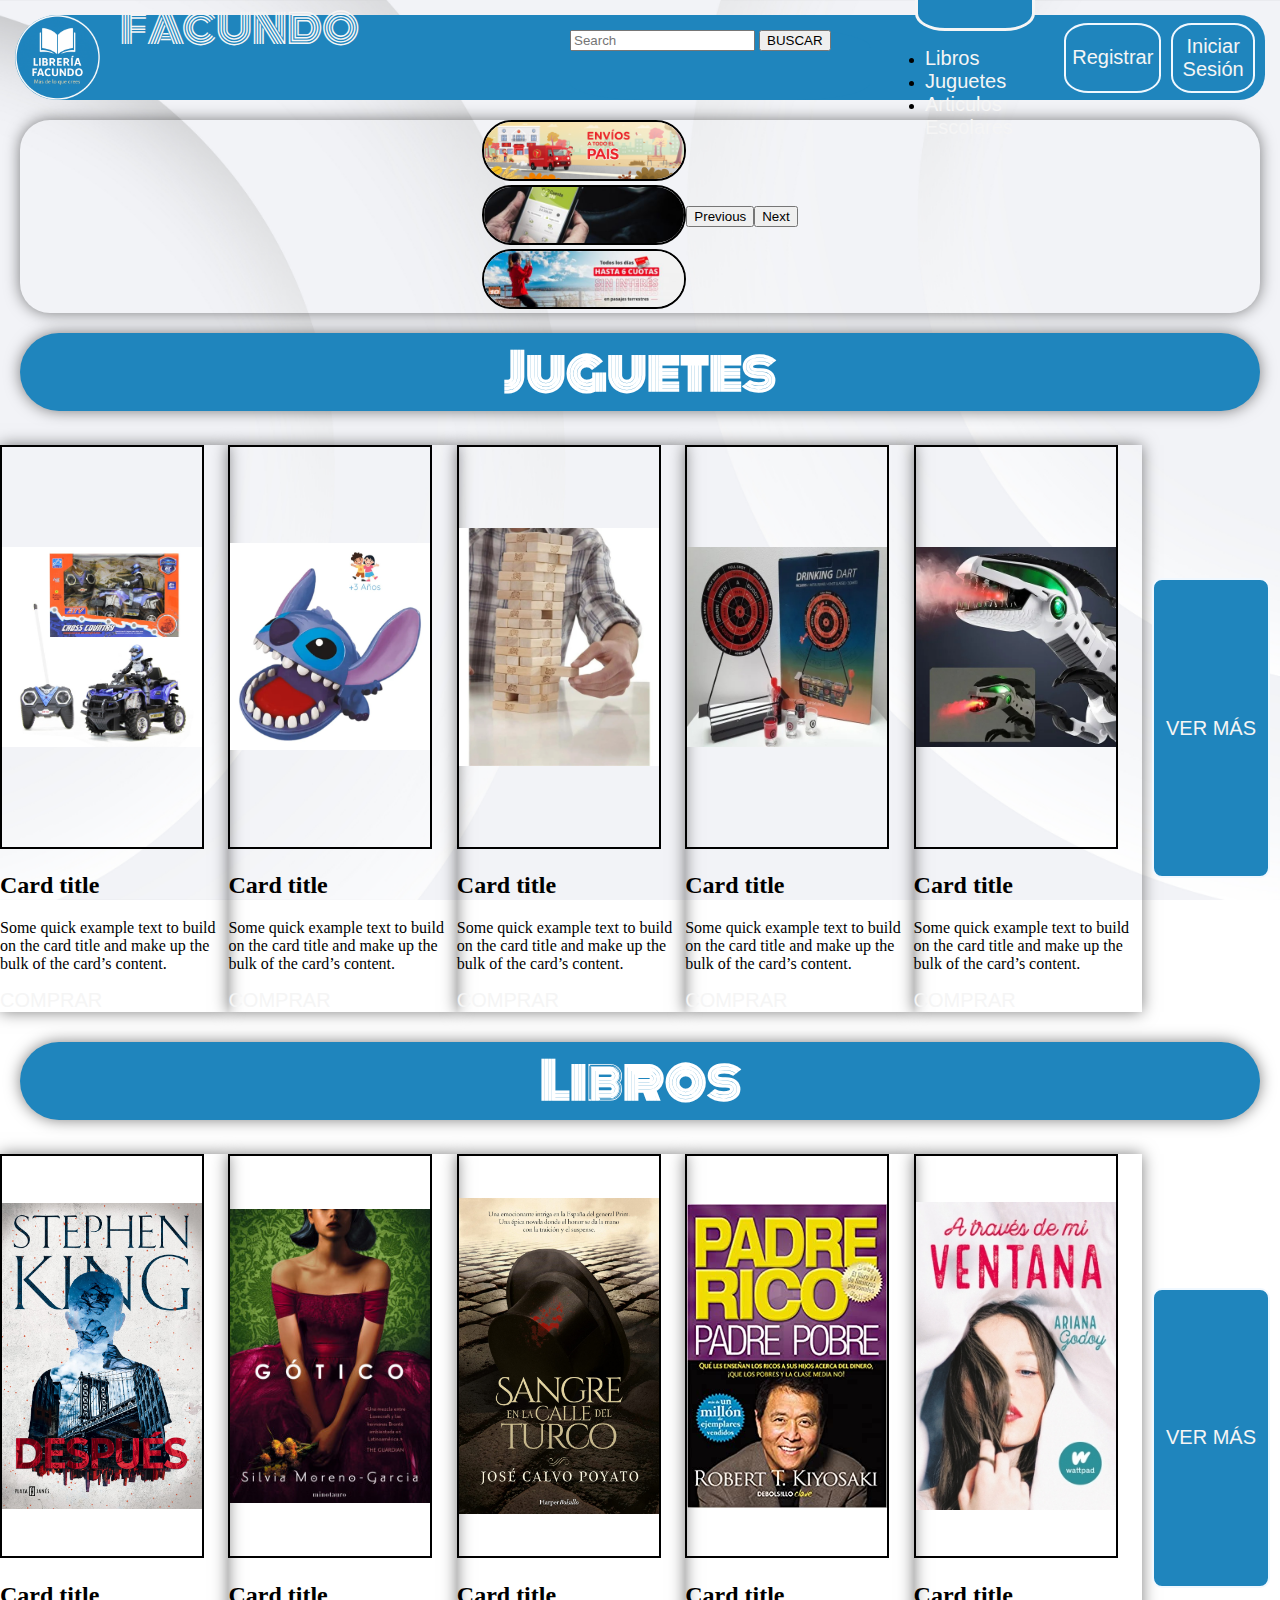
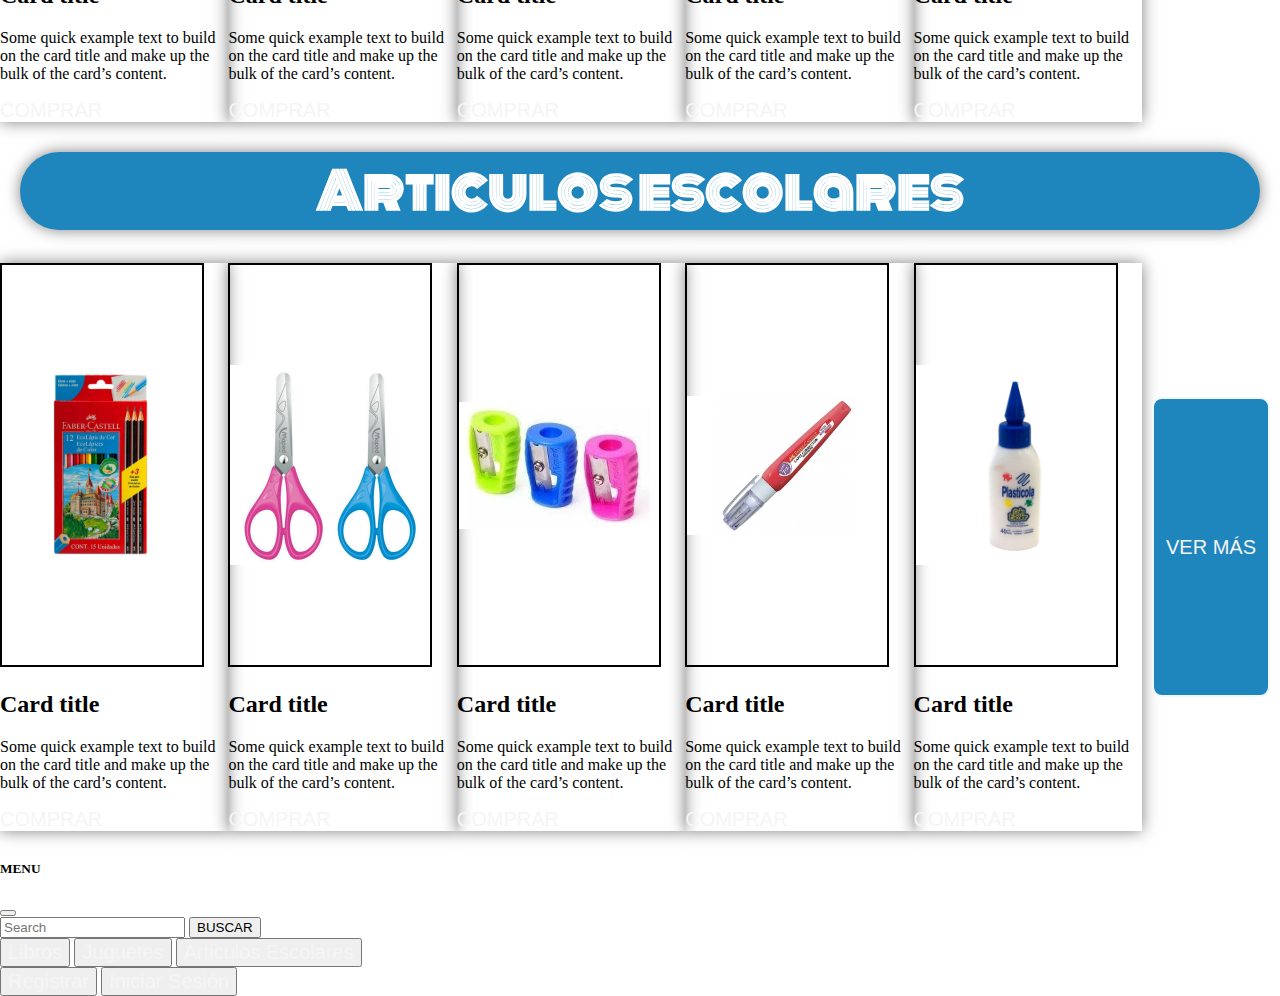
<file: index.html>
<!DOCTYPE html>
<html lang="es">

<head>
    <link href="https://cdn.jsdelivr.net/npm/bootstrap@5.3.8/dist/css/bootstrap.min.css" rel="stylesheet"
        integrity="sha384-sRIl4kxILFvY47J16cr9ZwB07vP4J8+LH7qKQnuqkuIAvNWLzeN8tE5YBujZqJLB" crossorigin="anonymous">
    <script src="https://cdn.jsdelivr.net/npm/bootstrap@5.3.8/dist/js/bootstrap.bundle.min.js"
        integrity="sha384-FKyoEForCGlyvwx9Hj09JcYn3nv7wiPVlz7YYwJrWVcXK/BmnVDxM+D2scQbITxI" crossorigin="anonymous">
    </script>
    <link rel="stylesheet" href="style.css">
    <meta charset="UTF-8">
    <meta name="viewport" content="width=device-width, initial-scale=1.0">
    <title>Libreria Facundo</title>
</head>

<body>




    <div class="barra">
        <div>
            <a href="index.html">
                <img src="img/logo.webp" alt="logo" class="logo"></a>
        </div>
        <div class="titulo">
            <p>LIBRERIA FACUNDO</p>
        </div>

        <div class="buscadorr">
            <form class="d-flex buscador" role="search">
                <input class="form-control me-2" type="search" placeholder="Search" aria-label="Search" />
                <button class="btn btn-outline-success botonbuscador" type="submit">BUSCAR</button>
            </form>
        </div>


        <div class="divbotones">
            <div class="dropdown">
                <button class="btn btn-secondary dropdown-toggle productos" type="button" data-bs-toggle="dropdown"
                    aria-expanded="false">
                    Productos
                </button>
                <ul class="dropdown-menu">
                    <li><a class="dropdown-item" href="libros.html">Libros</a></li>
                    <li><a class="dropdown-item" href="juguetes.html">Juguetes </a></li>
                    <li><a class="dropdown-item" href="articulosescolares.html">Articulos Escolares</a></li>
                </ul>
            </div>

            <button class="registrar"><a href="registro.html">Registrar</a></button>
            <button class="login"><a href="login.html">Iniciar Sesión</a></button>
        </div>



        <div class="menuresponsive">
            <button class="btnicon " type="button" data-bs-toggle="offcanvas" data-bs-target="#offcanvasWithBothOptions"
                aria-controls="offcanvasWithBothOptions">
                <div class="divicon"> <img class="iconn" src="icon.svg" alt="menu"></div>
            </button>


        </div>

    </div>

    <main>

        <!--Carrusel banner-->
        <div id="carouselExample" class="carousel slide banner">
            <div class="carousel-inner">
                <div class="carousel-item active">
                    <img src="img/flyer3.webp" class="d-block w-100 " alt="flyer 3">
                </div>
                <div class="carousel-item">
                    <img src="img/flyer1.webp" class="d-block w-100 " alt="flyer 1">
                </div>
                <div class="carousel-item">
                    <img src="img/flyer2.webp" class="d-block w-100  " alt="flyer 2">
                </div>
            </div>
            <button class="carousel-control-prev" type="button" data-bs-target="#carouselExample" data-bs-slide="prev">
                <span class="carousel-control-prev-icon" aria-hidden="true"></span>
                <span class="visually-hidden">Previous</span>
            </button>
            <button class="carousel-control-next" type="button" data-bs-target="#carouselExample" data-bs-slide="next">
                <span class="carousel-control-next-icon" aria-hidden="true"></span>
                <span class="visually-hidden">Next</span>
            </button>
        </div>





        <!-- Carrusel de juguetes -->

        <div>
            <h1>Juguetes</h1>
        </div>

        <div class="contenedordeimagenes ">
            <div class="card tarjeta">
                <img src="img/1.webp" class="card-img-top imagencarrusel" alt="cuatriciclo radiocontrol">
                <div class="card-body">
                    <h2 class="card-title">Card title</h2>
                    <p class="card-text">Some quick example text to build on the card title and make up the bulk of the
                        card’s content.</p>
                    <a href="#" class="btn btn-primary">COMPRAR</a>
                </div>
            </div>


            <div class="card tarjeta">
                <img src="img/2.webp" class="card-img-top imagencarrusel" alt="stich attack">
                <div class="card-body">
                    <h2 class="card-title">Card title</h2>
                    <p class="card-text">Some quick example text to build on the card title and make up the bulk of the
                        card’s content.</p>
                    <a href="#" class="btn btn-primary">COMPRAR</a>
                </div>
            </div>



            <div class="card tarjeta">
                <img src="img/3.webp" class="card-img-top imagencarrusel" alt="jenga">
                <div class="card-body">
                    <h2 class="card-title">Card title</h2>
                    <p class="card-text">Some quick example text to build on the card title and make up the bulk of the
                        card’s content.</p>
                    <a href="#" class="btn btn-primary">COMPRAR</a>
                </div>
            </div>



            <div class="card tarjeta">
                <img src="img/4.webp" class="card-img-top imagencarrusel" alt="dardos">
                <div class="card-body">
                    <h2 class="card-title">Card title</h2>
                    <p class="card-text">Some quick example text to build on the card title and make up the bulk of the
                        card’s content.</p>
                    <a href="#" class="btn btn-primary">COMPRAR</a>
                </div>
            </div>



            <div class="card tarjeta">
                <img src="img/5.webp" class="card-img-top imagencarrusel" alt="dinosaurio robotico">
                <div class="card-body">
                    <h2 class="card-title">Card title</h2>
                    <p class="card-text">Some quick example text to build on the card title and make up the bulk of the
                        card’s content.</p>
                    <a href="#" class="btn btn-primary">COMPRAR</a>
                </div>
            </div>

            <button class="vermas"><a href="juguetes.html">VER MÁS</a></button>
        </div>


        <!-- Carrusel de Libros -->

        <div>
            <h1>Libros</h1>
        </div>


        <div class="contenedordeimagenes">
            <div class="card tarjeta">
                <img src="img/libro1.webp" class="card-img-top imagencarrusel" alt="despues">
                <div class="card-body">
                    <h2 class="card-title">Card title</h2>
                    <p class="card-text">Some quick example text to build on the card title and make up the bulk of the
                        card’s content.</p>
                    <a href="#" class="btn btn-primary">COMPRAR</a>
                </div>
            </div>


            <div class="card tarjeta">
                <img src="img/libro2.webp" class="card-img-top imagencarrusel" alt="gotico">
                <div class="card-body">
                    <h2 class="card-title">Card title</h2>
                    <p class="card-text">Some quick example text to build on the card title and make up the bulk of the
                        card’s content.</p>
                    <a href="#" class="btn btn-primary">COMPRAR</a>
                </div>
            </div>



            <div class="card tarjeta">
                <img src="img/libro3.webp" class="card-img-top imagencarrusel" alt="sangre en la calle del turco">
                <div class="card-body">
                    <h2 class="card-title">Card title</h2>
                    <p class="card-text">Some quick example text to build on the card title and make up the bulk of the
                        card’s content.</p>
                    <a href="#" class="btn btn-primary">COMPRAR</a>
                </div>
            </div>



            <div class="card tarjeta">
                <img src="img/libro4.webp" class="card-img-top imagencarrusel" alt="Padre rico padre pobre">
                <div class="card-body">
                    <h2 class="card-title">Card title</h2>
                    <p class="card-text">Some quick example text to build on the card title and make up the bulk of the
                        card’s content.</p>
                    <a href="#" class="btn btn-primary">COMPRAR</a>
                </div>
            </div>



            <div class="card tarjeta">
                <img src="img/libro5.webp" class="card-img-top imagencarrusel" alt="a traves de mi ventana">
                <div class="card-body">
                    <h2 class="card-title">Card title</h2>
                    <p class="card-text">Some quick example text to build on the card title and make up the bulk of the
                        card’s content.</p>
                    <a href="#" class="btn btn-primary">COMPRAR</a>
                </div>
            </div>

            <button class="vermas"><a href="libros.html">VER MÁS</a></button>

        </div>




        <!-- Carrusel de Articulos Escolares -->

        <div>
            <h1>Articulos escolares</h1>
        </div>


        <div class="contenedordeimagenes">
            <div class="card tarjeta">
                <img src="img/escolares1.webp" class="card-img-top imagencarrusel" alt="lapices de colores">
                <div class="card-body">
                    <h2 class="card-title">Card title</h2>
                    <p class="card-text">Some quick example text to build on the card title and make up the bulk of the
                        card’s content.</p>
                    <a href="#" class="btn btn-primary">COMPRAR</a>
                </div>
            </div>


            <div class="card tarjeta">
                <img src="img/escolares2.webp" class="card-img-top imagencarrusel" alt="tijeras">
                <div class="card-body">
                    <h2 class="card-title">Card title</h2>
                    <p class="card-text">Some quick example text to build on the card title and make up the bulk of the
                        card’s content.</p>
                    <a href="#" class="btn btn-primary">COMPRAR</a>
                </div>
            </div>



            <div class="card tarjeta">
                <img src="img/escolares3.webp" class="card-img-top imagencarrusel" alt="sacapuntas">
                <div class="card-body">
                    <h2 class="card-title">Card title</h2>
                    <p class="card-text">Some quick example text to build on the card title and make up the bulk of the
                        card’s content.</p>
                    <a href="#" class="btn btn-primary">COMPRAR</a>
                </div>
            </div>



            <div class="card tarjeta">
                <img src="img/escolares6.webp" class="card-img-top imagencarrusel" alt="corrector">
                <div class="card-body">
                    <h2 class="card-title">Card title</h2>
                    <p class="card-text">Some quick example text to build on the card title and make up the bulk of the
                        card’s content.</p>
                    <a href="#" class="btn btn-primary">COMPRAR</a>
                </div>
            </div>



            <div class="card tarjeta">
                <img src="img/escolares5.webp" class="card-img-top imagencarrusel" alt="plasticola">
                <div class="card-body">
                    <h2 class="card-title">Card title</h2>
                    <p class="card-text">Some quick example text to build on the card title and make up the bulk of the
                        card’s content.</p>
                    <a href="#" class="btn btn-primary">COMPRAR</a>
                </div>
            </div>

            <button class="vermas"><a href="articulosescolares.html">VER MÁS</a></button>

        </div>

        <div class="offcanvas offcanvas-start tablamenu" data-bs-scroll="true" tabindex="-1"
            id="offcanvasWithBothOptions" aria-labelledby="offcanvasWithBothOptionsLabel">



            <div>

                <div class="offcanvas-header">
                    <h5 class="offcanvas-title" id="offcanvasWithBothOptionsLabel">MENU</h5>
                    <button type="button" class="btn-close" data-bs-dismiss="offcanvas" aria-label="Close"></button>
                </div>

                <div class="buscador2">
                    <form class="d-flex buscador2" role="search">
                        <input class="form-control me-2" type="search" placeholder="Search" aria-label="Search" />
                        <button class="btn btn-outline-success botonbuscador2" type="submit">BUSCAR</button>
                    </form>
                </div>


                <div class="itemsresponsive">
                    <button class=" linksresponsive "> <a href="#">Libros</a></button>
                    <button class=" linksresponsive "><a href="#">Juguetes</a></button>
                    <button class=" linksresponsive "><a href="#">Articulos Escolares</a></button>
                </div>

            </div>

            <div class="registroinicioresponsive">
                <button class="registrorespon"><a href="registro.html">Registrar</a></button>
                <button class="loginrespon"><a href="login.html">Iniciar Sesión</a></button>
            </div>

        </div>

    </main>
</body>

</html>
</file>
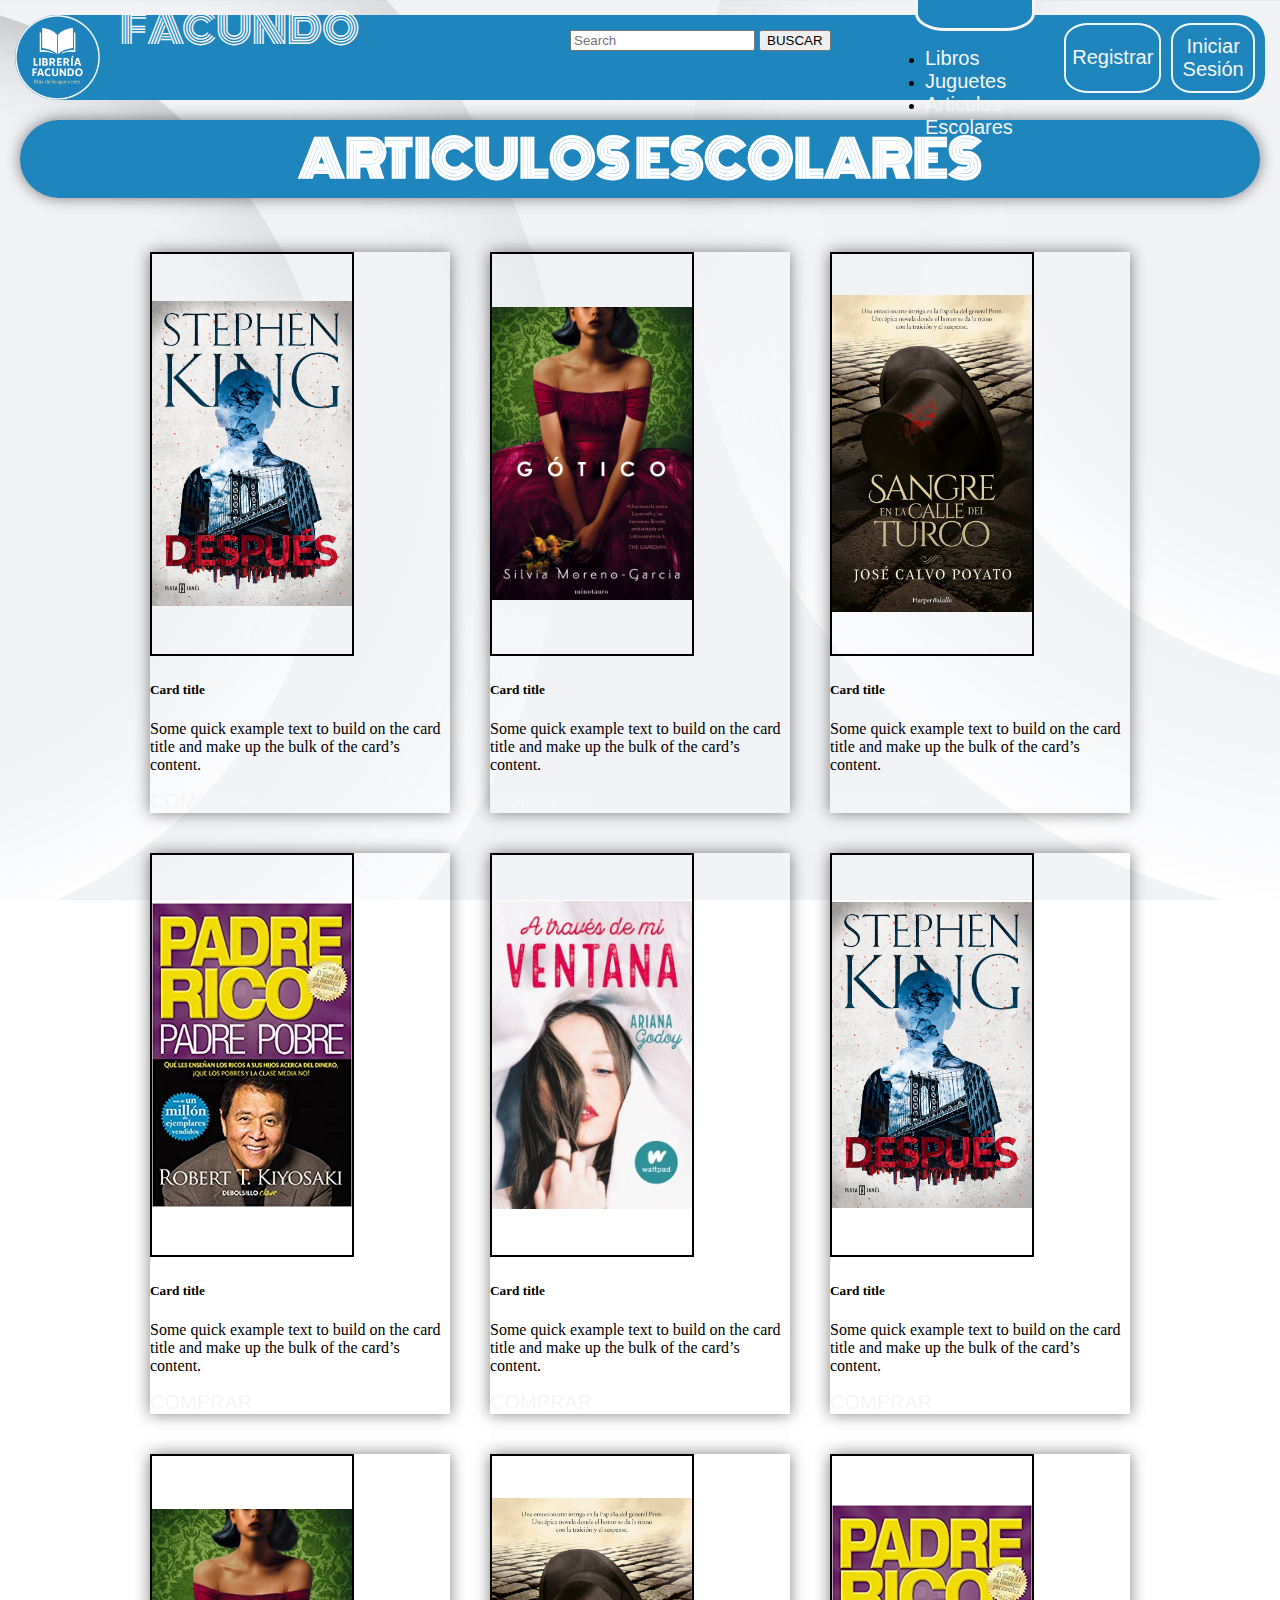
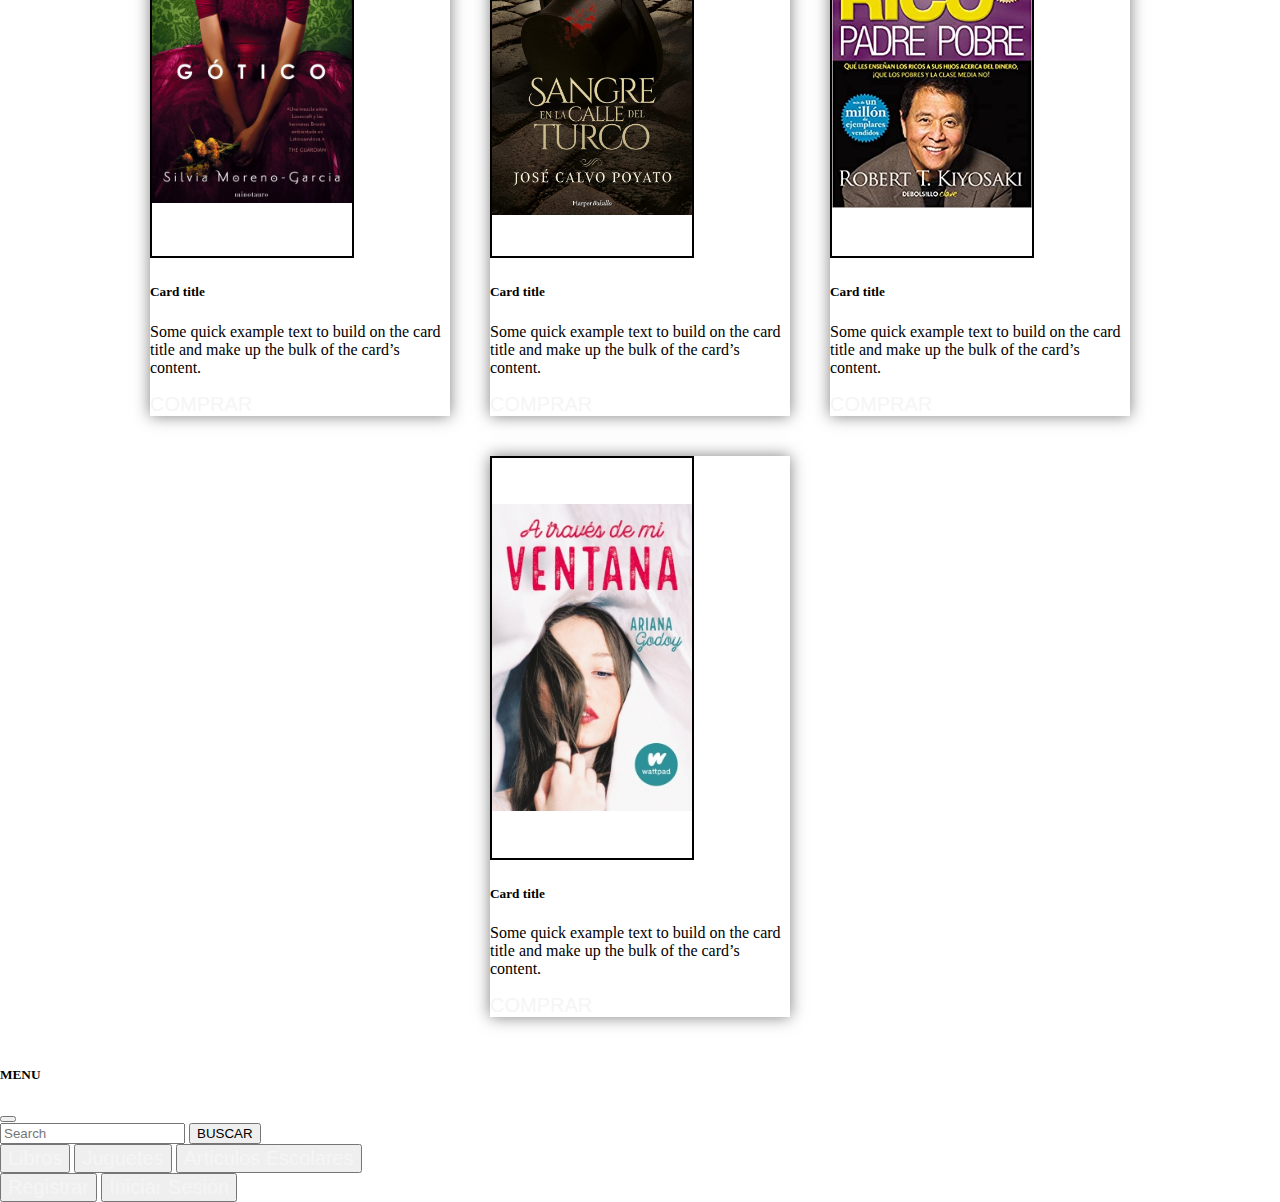
<file: articulosescolares.html>
<!DOCTYPE html>
<html lang="es">

<head>
    <link href="https://cdn.jsdelivr.net/npm/bootstrap@5.3.8/dist/css/bootstrap.min.css" rel="stylesheet"
        integrity="sha384-sRIl4kxILFvY47J16cr9ZwB07vP4J8+LH7qKQnuqkuIAvNWLzeN8tE5YBujZqJLB" crossorigin="anonymous">
    <script src="https://cdn.jsdelivr.net/npm/bootstrap@5.3.8/dist/js/bootstrap.bundle.min.js"
        integrity="sha384-FKyoEForCGlyvwx9Hj09JcYn3nv7wiPVlz7YYwJrWVcXK/BmnVDxM+D2scQbITxI" crossorigin="anonymous">
    </script>
    <link rel="stylesheet" href="articulosescolaresstyle.css">
    <meta charset="UTF-8">
    <meta name="viewport" content="width=device-width, initial-scale=1.0">
    <title>Clase 9</title>
</head>

<body>




    <div class="barra">
        <div>
            <a href="index.html">
                <img src="img/logo.png" alt="logo" class="logo"></a>
        </div>
        <div class="titulo">
            <p>LIBRERIA FACUNDO</p>
        </div>

        <div class="buscadorr">
            <form class="d-flex buscador" role="search">
                <input class="form-control me-2" type="search" placeholder="Search" aria-label="Search" />
                <button class="btn btn-outline-success botonbuscador" type="submit">BUSCAR</button>
            </form>
        </div>


        <div class="divbotones">
            <div class="dropdown">
                <button class="btn btn-secondary dropdown-toggle productos" type="button" data-bs-toggle="dropdown"
                    aria-expanded="false">
                    Productos
                </button>
                <ul class="dropdown-menu">
                    <li><a class="dropdown-item" href="libros.html">Libros</a></li>
                    <li><a class="dropdown-item" href="juguetes.html">Juguetes </a></li>
                    <li><a class="dropdown-item" href="articulosescolares.html">Articulos Escolares</a></li>
                </ul>
            </div>

            <button class="registrar"><a href="registro.html">Registrar</a></button>
            <button class="login"><a href="login.html">Iniciar Sesión</a></button>
        </div>



        <div class="menuresponsive">
            <button class="btnicon " type="button" data-bs-toggle="offcanvas" data-bs-target="#offcanvasWithBothOptions"
                aria-controls="offcanvasWithBothOptions">
                <div class="divicon"> <img class="iconn" src="icon.svg" alt="menu"></div>
            </button>


        </div>

    </div>








    <!-- Carrusel de JUGUETES -->

    <div>
        <h1>ARTICULOS ESCOLARES</h1>
    </div>


    <div class="contenedordeimagenes">

        <div class="card tarjeta">
            <img src="img/libro1.jpg" class="card-img-top imagencarrusel" alt="...">
            <div class="card-body">
                <h5 class="card-title">Card title</h5>
                <p class="card-text">Some quick example text to build on the card title and make up the bulk of the
                    card’s content.</p>
                <a href="#" class="btn btn-primary">COMPRAR</a>
            </div>
        </div>


        <div class="card tarjeta ">
            <img src="img/libro2.jpg" class="card-img-top imagencarrusel" alt="...">
            <div class="card-body">
                <h5 class="card-title">Card title</h5>
                <p class="card-text">Some quick example text to build on the card title and make up the bulk of the
                    card’s content.</p>
                <a href="#" class="btn btn-primary">COMPRAR</a>
            </div>
        </div>



        <div class="card tarjeta ">
            <img src="img/libro3.jpg" class="card-img-top imagencarrusel" alt="...">
            <div class="card-body">
                <h5 class="card-title">Card title</h5>
                <p class="card-text">Some quick example text to build on the card title and make up the bulk of the
                    card’s content.</p>
                <a href="#" class="btn btn-primary">COMPRAR</a>
            </div>
        </div>



        <div class="card tarjeta ">
            <img src="img/libro4.jpg" class="card-img-top imagencarrusel" alt="...">
            <div class="card-body">
                <h5 class="card-title">Card title</h5>
                <p class="card-text">Some quick example text to build on the card title and make up the bulk of the
                    card’s content.</p>
                <a href="#" class="btn btn-primary">COMPRAR</a>
            </div>
        </div>



        <div class="card tarjeta ">
            <img src="img/libro5.jpg" class="card-img-top imagencarrusel" alt="...">
            <div class="card-body">
                <h5 class="card-title">Card title</h5>
                <p class="card-text">Some quick example text to build on the card title and make up the bulk of the
                    card’s content.</p>
                <a href="#" class="btn btn-primary">COMPRAR</a>
            </div>
        </div>

        <div class="card tarjeta ">
            <img src="img/libro1.jpg" class="card-img-top imagencarrusel" alt="...">
            <div class="card-body">
                <h5 class="card-title">Card title</h5>
                <p class="card-text">Some quick example text to build on the card title and make up the bulk of the
                    card’s content.</p>
                <a href="#" class="btn btn-primary">COMPRAR</a>
            </div>
        </div>


        <div class="card tarjeta ">
            <img src="img/libro2.jpg" class="card-img-top imagencarrusel" alt="...">
            <div class="card-body">
                <h5 class="card-title">Card title</h5>
                <p class="card-text">Some quick example text to build on the card title and make up the bulk of the
                    card’s content.</p>
                <a href="#" class="btn btn-primary">COMPRAR</a>
            </div>
        </div>



        <div class="card tarjeta ">
            <img src="img/libro3.jpg" class="card-img-top imagencarrusel" alt="...">
            <div class="card-body">
                <h5 class="card-title">Card title</h5>
                <p class="card-text">Some quick example text to build on the card title and make up the bulk of the
                    card’s content.</p>
                <a href="#" class="btn btn-primary">COMPRAR</a>
            </div>
        </div>



        <div class="card tarjeta ">
            <img src="img/libro4.jpg" class="card-img-top imagencarrusel" alt="...">
            <div class="card-body">
                <h5 class="card-title">Card title</h5>
                <p class="card-text">Some quick example text to build on the card title and make up the bulk of the
                    card’s content.</p>
                <a href="#" class="btn btn-primary">COMPRAR</a>
            </div>
        </div>



        <div class="card tarjeta ">
            <img src="img/libro5.jpg" class="card-img-top imagencarrusel" alt="...">
            <div class="card-body">
                <h5 class="card-title">Card title</h5>
                <p class="card-text">Some quick example text to build on the card title and make up the bulk of the
                    card’s content.</p>
                <a href="#" class="btn btn-primary">COMPRAR</a>
            </div>
        </div>

    </div>




    <!-- Menu Responsive -->

    <div class="offcanvas offcanvas-start tablamenu" data-bs-scroll="true" tabindex="-1" id="offcanvasWithBothOptions"
        aria-labelledby="offcanvasWithBothOptionsLabel">



        <div>

            <div class="offcanvas-header">
                <h5 class="offcanvas-title" id="offcanvasWithBothOptionsLabel">MENU</h5>
                <button type="button" class="btn-close" data-bs-dismiss="offcanvas" aria-label="Close"></button>
            </div>

            <div class="buscador2">
                <form class="d-flex buscador2" role="search">
                    <input class="form-control me-2" type="search" placeholder="Search" aria-label="Search" />
                    <button class="btn btn-outline-success botonbuscador2" type="submit">BUSCAR</button>
                </form>
            </div>


            <div class="itemsresponsive">
                <button class=" linksresponsive "> <a href="libros.html">Libros</a></button>
                <button class=" linksresponsive "><a href="#">Juguetes</a></button>
                <button class=" linksresponsive "><a href="#">Articulos Escolares</a></button>
            </div>

        </div>

        <div class="registroinicioresponsive">
            <button class="registrorespon"><a href="registro.html">Registrar</a></button>
            <button class="loginrespon"><a href="login.html">Iniciar Sesión</a></button>
        </div>

    </div>


</body>

</html>
</file>
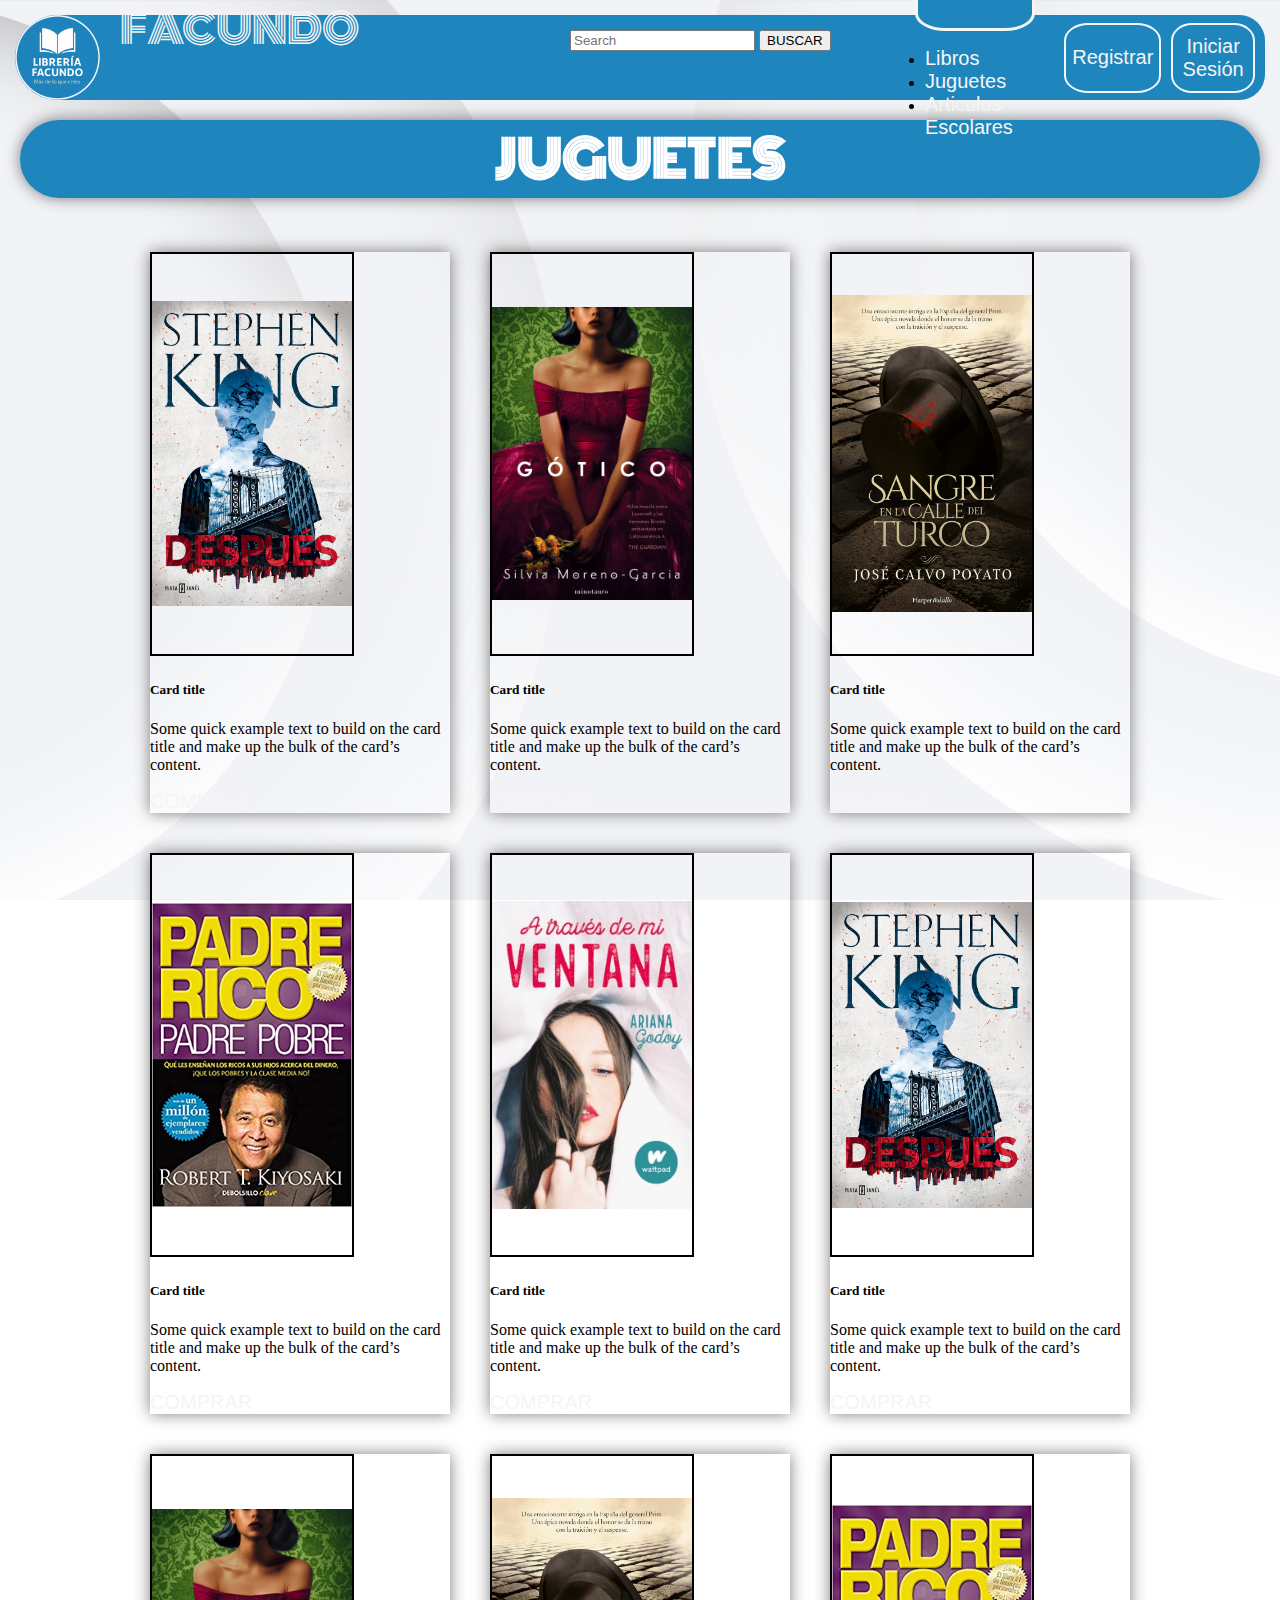
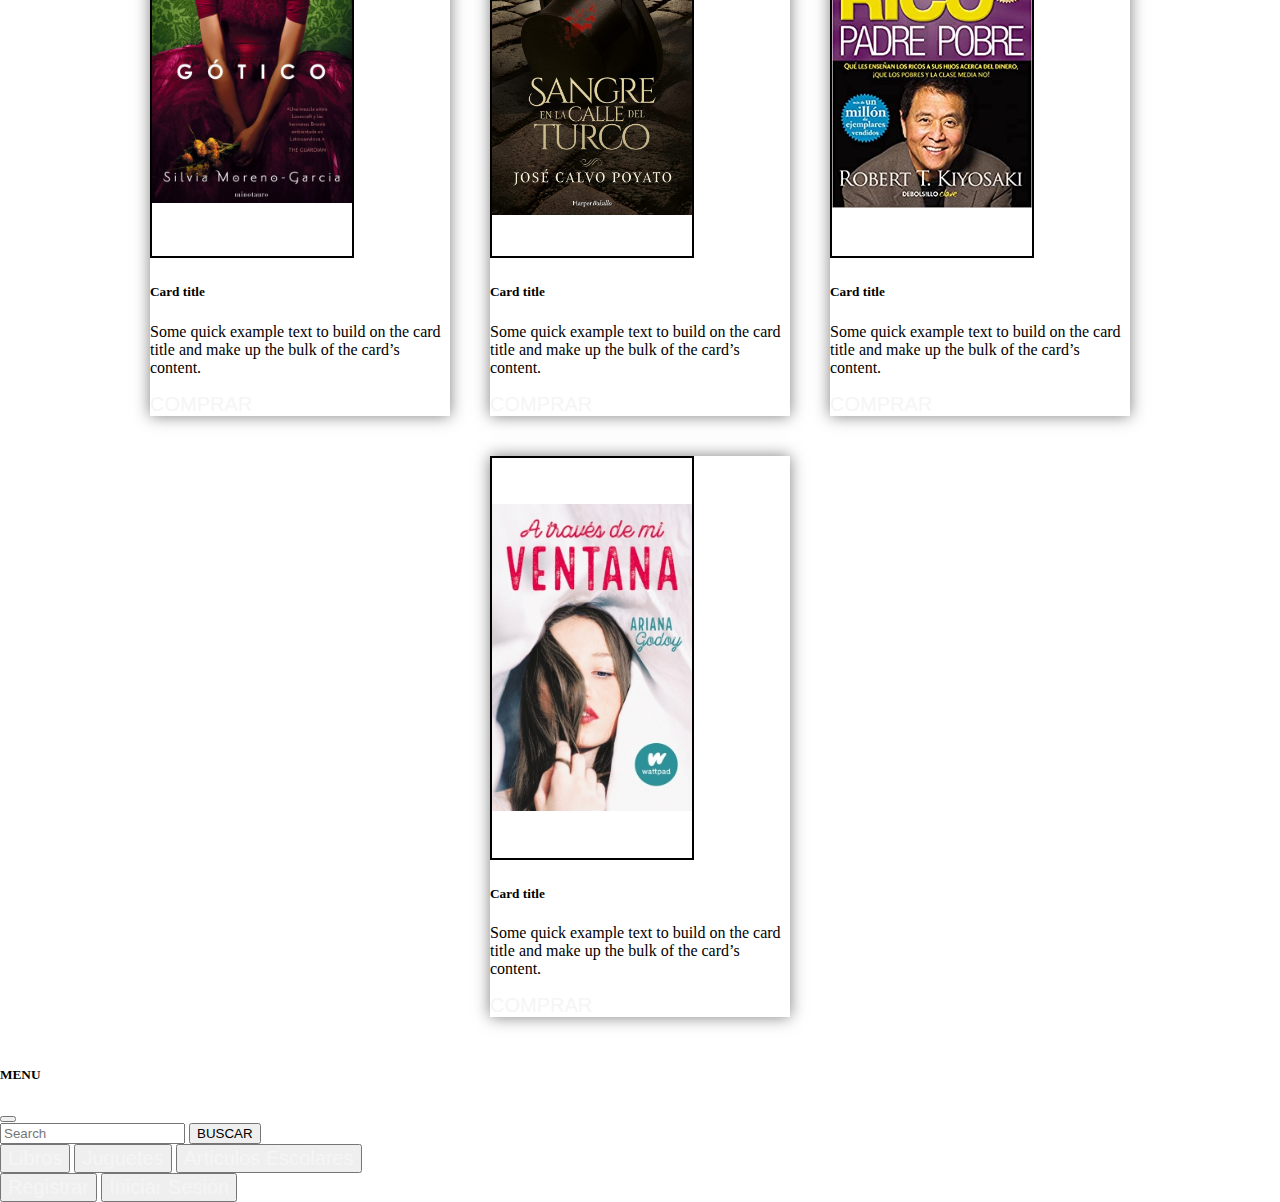
<file: juguetes.html>
<!DOCTYPE html>
<html lang="es">

<head>
    <link href="https://cdn.jsdelivr.net/npm/bootstrap@5.3.8/dist/css/bootstrap.min.css" rel="stylesheet"
        integrity="sha384-sRIl4kxILFvY47J16cr9ZwB07vP4J8+LH7qKQnuqkuIAvNWLzeN8tE5YBujZqJLB" crossorigin="anonymous">
    <script src="https://cdn.jsdelivr.net/npm/bootstrap@5.3.8/dist/js/bootstrap.bundle.min.js"
        integrity="sha384-FKyoEForCGlyvwx9Hj09JcYn3nv7wiPVlz7YYwJrWVcXK/BmnVDxM+D2scQbITxI" crossorigin="anonymous">
    </script>
    <link rel="stylesheet" href="juguetesstyle.css">
    <meta charset="UTF-8">
    <meta name="viewport" content="width=device-width, initial-scale=1.0">
    <title>Clase 9</title>
</head>

<body>




    <div class="barra">
        <div>
            <a href="index.html">
                <img src="img/logo.png" alt="logo" class="logo"></a>
        </div>
        <div class="titulo">
            <p>LIBRERIA FACUNDO</p>
        </div>

        <div class="buscadorr">
            <form class="d-flex buscador" role="search">
                <input class="form-control me-2" type="search" placeholder="Search" aria-label="Search" />
                <button class="btn btn-outline-success botonbuscador" type="submit">BUSCAR</button>
            </form>
        </div>


        <div class="divbotones">
            <div class="dropdown">
                <button class="btn btn-secondary dropdown-toggle productos" type="button" data-bs-toggle="dropdown"
                    aria-expanded="false">
                    Productos
                </button>
                <ul class="dropdown-menu">
                    <li><a class="dropdown-item" href="libros.html">Libros</a></li>
                    <li><a class="dropdown-item" href="juguetes.html">Juguetes </a></li>
                    <li><a class="dropdown-item" href="articulosescolares.html">Articulos Escolares</a></li>
                </ul>
            </div>

            <button class="registrar"><a href="registro.html">Registrar</a></button>
            <button class="login"><a href="login.html">Iniciar Sesión</a></button>
        </div>



        <div class="menuresponsive">
            <button class="btnicon " type="button" data-bs-toggle="offcanvas" data-bs-target="#offcanvasWithBothOptions"
                aria-controls="offcanvasWithBothOptions">
                <div class="divicon"> <img class="iconn" src="icon.svg" alt="menu"></div>
            </button>


        </div>

    </div>








    <!-- Carrusel de JUGUETES -->

    <div>
        <h1>JUGUETES</h1>
    </div>


    <div class="contenedordeimagenes">

        <div class="card tarjeta">
            <img src="img/libro1.jpg" class="card-img-top imagencarrusel" alt="...">
            <div class="card-body">
                <h5 class="card-title">Card title</h5>
                <p class="card-text">Some quick example text to build on the card title and make up the bulk of the
                    card’s content.</p>
                <a href="#" class="btn btn-primary">COMPRAR</a>
            </div>
        </div>


        <div class="card tarjeta ">
            <img src="img/libro2.jpg" class="card-img-top imagencarrusel" alt="...">
            <div class="card-body">
                <h5 class="card-title">Card title</h5>
                <p class="card-text">Some quick example text to build on the card title and make up the bulk of the
                    card’s content.</p>
                <a href="#" class="btn btn-primary">COMPRAR</a>
            </div>
        </div>



        <div class="card tarjeta ">
            <img src="img/libro3.jpg" class="card-img-top imagencarrusel" alt="...">
            <div class="card-body">
                <h5 class="card-title">Card title</h5>
                <p class="card-text">Some quick example text to build on the card title and make up the bulk of the
                    card’s content.</p>
                <a href="#" class="btn btn-primary">COMPRAR</a>
            </div>
        </div>



        <div class="card tarjeta ">
            <img src="img/libro4.jpg" class="card-img-top imagencarrusel" alt="...">
            <div class="card-body">
                <h5 class="card-title">Card title</h5>
                <p class="card-text">Some quick example text to build on the card title and make up the bulk of the
                    card’s content.</p>
                <a href="#" class="btn btn-primary">COMPRAR</a>
            </div>
        </div>



        <div class="card tarjeta ">
            <img src="img/libro5.jpg" class="card-img-top imagencarrusel" alt="...">
            <div class="card-body">
                <h5 class="card-title">Card title</h5>
                <p class="card-text">Some quick example text to build on the card title and make up the bulk of the
                    card’s content.</p>
                <a href="#" class="btn btn-primary">COMPRAR</a>
            </div>
        </div>

        <div class="card tarjeta ">
            <img src="img/libro1.jpg" class="card-img-top imagencarrusel" alt="...">
            <div class="card-body">
                <h5 class="card-title">Card title</h5>
                <p class="card-text">Some quick example text to build on the card title and make up the bulk of the
                    card’s content.</p>
                <a href="#" class="btn btn-primary">COMPRAR</a>
            </div>
        </div>


        <div class="card tarjeta ">
            <img src="img/libro2.jpg" class="card-img-top imagencarrusel" alt="...">
            <div class="card-body">
                <h5 class="card-title">Card title</h5>
                <p class="card-text">Some quick example text to build on the card title and make up the bulk of the
                    card’s content.</p>
                <a href="#" class="btn btn-primary">COMPRAR</a>
            </div>
        </div>



        <div class="card tarjeta ">
            <img src="img/libro3.jpg" class="card-img-top imagencarrusel" alt="...">
            <div class="card-body">
                <h5 class="card-title">Card title</h5>
                <p class="card-text">Some quick example text to build on the card title and make up the bulk of the
                    card’s content.</p>
                <a href="#" class="btn btn-primary">COMPRAR</a>
            </div>
        </div>



        <div class="card tarjeta ">
            <img src="img/libro4.jpg" class="card-img-top imagencarrusel" alt="...">
            <div class="card-body">
                <h5 class="card-title">Card title</h5>
                <p class="card-text">Some quick example text to build on the card title and make up the bulk of the
                    card’s content.</p>
                <a href="#" class="btn btn-primary">COMPRAR</a>
            </div>
        </div>



        <div class="card tarjeta ">
            <img src="img/libro5.jpg" class="card-img-top imagencarrusel" alt="...">
            <div class="card-body">
                <h5 class="card-title">Card title</h5>
                <p class="card-text">Some quick example text to build on the card title and make up the bulk of the
                    card’s content.</p>
                <a href="#" class="btn btn-primary">COMPRAR</a>
            </div>
        </div>

    </div>




    <!-- Menu Responsive -->

    <div class="offcanvas offcanvas-start tablamenu" data-bs-scroll="true" tabindex="-1" id="offcanvasWithBothOptions"
        aria-labelledby="offcanvasWithBothOptionsLabel">



        <div>

            <div class="offcanvas-header">
                <h5 class="offcanvas-title" id="offcanvasWithBothOptionsLabel">MENU</h5>
                <button type="button" class="btn-close" data-bs-dismiss="offcanvas" aria-label="Close"></button>
            </div>

            <div class="buscador2">
                <form class="d-flex buscador2" role="search">
                    <input class="form-control me-2" type="search" placeholder="Search" aria-label="Search" />
                    <button class="btn btn-outline-success botonbuscador2" type="submit">BUSCAR</button>
                </form>
            </div>


            <div class="itemsresponsive">
                <button class=" linksresponsive "> <a href="libros.html">Libros</a></button>
                <button class=" linksresponsive "><a href="#">Juguetes</a></button>
                <button class=" linksresponsive "><a href="#">Articulos Escolares</a></button>
            </div>

        </div>

        <div class="registroinicioresponsive">
            <button class="registrorespon"><a href="registro.html">Registrar</a></button>
            <button class="loginrespon"><a href="login.html">Iniciar Sesión</a></button>
        </div>

    </div>


</body>

</html>
</file>
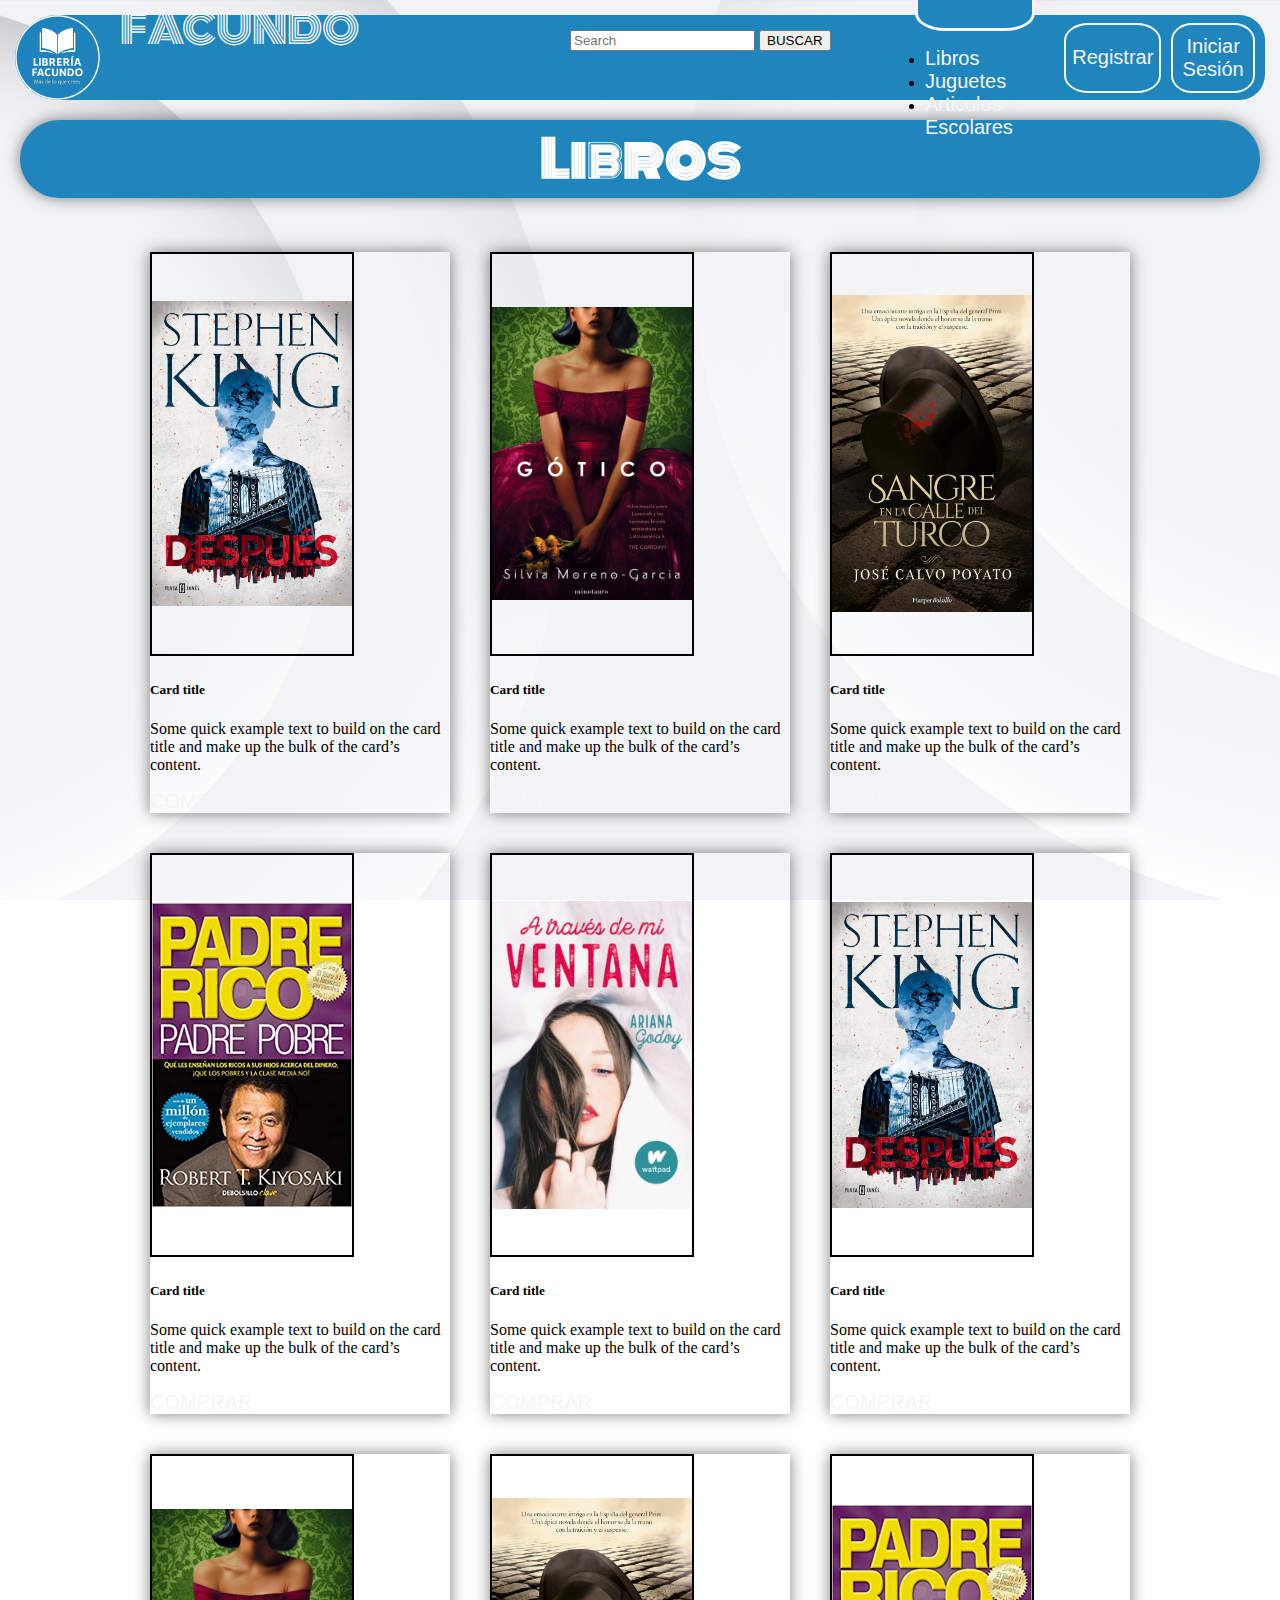
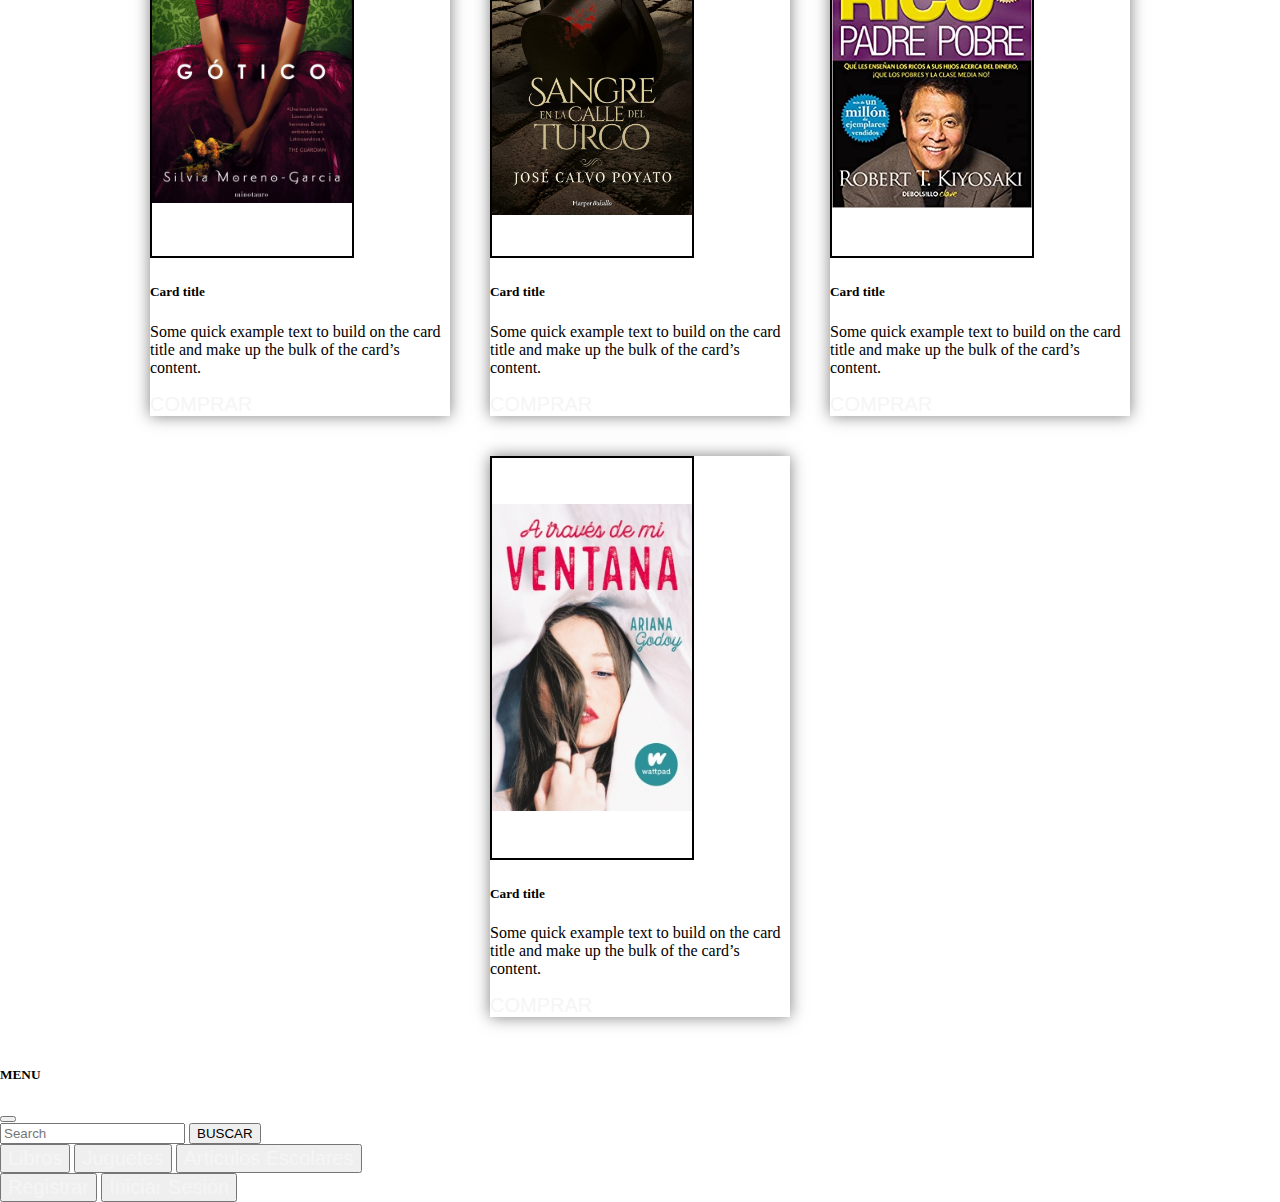
<file: libros.html>
<!DOCTYPE html>
<html lang="es">

<head>
    <link href="https://cdn.jsdelivr.net/npm/bootstrap@5.3.8/dist/css/bootstrap.min.css" rel="stylesheet"
        integrity="sha384-sRIl4kxILFvY47J16cr9ZwB07vP4J8+LH7qKQnuqkuIAvNWLzeN8tE5YBujZqJLB" crossorigin="anonymous">
    <script src="https://cdn.jsdelivr.net/npm/bootstrap@5.3.8/dist/js/bootstrap.bundle.min.js"
        integrity="sha384-FKyoEForCGlyvwx9Hj09JcYn3nv7wiPVlz7YYwJrWVcXK/BmnVDxM+D2scQbITxI" crossorigin="anonymous">
    </script>
    <link rel="stylesheet" href="librosstyle.css">
    <meta charset="UTF-8">
    <meta name="viewport" content="width=device-width, initial-scale=1.0">
    <title>Clase 9</title>
</head>

<body>




    <div class="barra">
        <div>
            <a href="index.html">
                <img src="img/logo.png" alt="logo" class="logo"></a>
        </div>
        <div class="titulo">
            <p>LIBRERIA FACUNDO</p>
        </div>

        <div class="buscadorr">
            <form class="d-flex buscador" role="search">
                <input class="form-control me-2" type="search" placeholder="Search" aria-label="Search" />
                <button class="btn btn-outline-success botonbuscador" type="submit">BUSCAR</button>
            </form>
        </div>


        <div class="divbotones">
            <div class="dropdown">
                <button class="btn btn-secondary dropdown-toggle productos" type="button" data-bs-toggle="dropdown"
                    aria-expanded="false">
                    Productos
                </button>
                <ul class="dropdown-menu">
                    <li><a class="dropdown-item" href="libros.html">Libros</a></li>
                    <li><a class="dropdown-item" href="juguetes.html">Juguetes </a></li>
                    <li><a class="dropdown-item" href="articulosescolares.html">Articulos Escolares</a></li>
                </ul>
            </div>

            <button class="registrar"><a href="registro.html">Registrar</a></button>
            <button class="login"><a href="login.html">Iniciar Sesión</a></button>
        </div>



        <div class="menuresponsive">
            <button class="btnicon " type="button" data-bs-toggle="offcanvas" data-bs-target="#offcanvasWithBothOptions"
                aria-controls="offcanvasWithBothOptions">
                <div class="divicon"> <img class="iconn" src="icon.svg" alt="menu"></div>
            </button>


        </div>

    </div>








    <!-- Carrusel de Libros -->

    <div>
        <h1>Libros</h1>
    </div>


    <div class="contenedordeimagenes">

        <div class="card tarjeta">
            <img src="img/libro1.jpg" class="card-img-top imagencarrusel" alt="...">
            <div class="card-body">
                <h5 class="card-title">Card title</h5>
                <p class="card-text">Some quick example text to build on the card title and make up the bulk of the
                    card’s content.</p>
                <a href="#" class="btn btn-primary">COMPRAR</a>
            </div>
        </div>


        <div class="card tarjeta ">
            <img src="img/libro2.jpg" class="card-img-top imagencarrusel" alt="...">
            <div class="card-body">
                <h5 class="card-title">Card title</h5>
                <p class="card-text">Some quick example text to build on the card title and make up the bulk of the
                    card’s content.</p>
                <a href="#" class="btn btn-primary">COMPRAR</a>
            </div>
        </div>



        <div class="card tarjeta ">
            <img src="img/libro3.jpg" class="card-img-top imagencarrusel" alt="...">
            <div class="card-body">
                <h5 class="card-title">Card title</h5>
                <p class="card-text">Some quick example text to build on the card title and make up the bulk of the
                    card’s content.</p>
                <a href="#" class="btn btn-primary">COMPRAR</a>
            </div>
        </div>



        <div class="card tarjeta ">
            <img src="img/libro4.jpg" class="card-img-top imagencarrusel" alt="...">
            <div class="card-body">
                <h5 class="card-title">Card title</h5>
                <p class="card-text">Some quick example text to build on the card title and make up the bulk of the
                    card’s content.</p>
                <a href="#" class="btn btn-primary">COMPRAR</a>
            </div>
        </div>



        <div class="card tarjeta ">
            <img src="img/libro5.jpg" class="card-img-top imagencarrusel" alt="...">
            <div class="card-body">
                <h5 class="card-title">Card title</h5>
                <p class="card-text">Some quick example text to build on the card title and make up the bulk of the
                    card’s content.</p>
                <a href="#" class="btn btn-primary">COMPRAR</a>
            </div>
        </div>

        <div class="card tarjeta ">
            <img src="img/libro1.jpg" class="card-img-top imagencarrusel" alt="...">
            <div class="card-body">
                <h5 class="card-title">Card title</h5>
                <p class="card-text">Some quick example text to build on the card title and make up the bulk of the
                    card’s content.</p>
                <a href="#" class="btn btn-primary">COMPRAR</a>
            </div>
        </div>


        <div class="card tarjeta ">
            <img src="img/libro2.jpg" class="card-img-top imagencarrusel" alt="...">
            <div class="card-body">
                <h5 class="card-title">Card title</h5>
                <p class="card-text">Some quick example text to build on the card title and make up the bulk of the
                    card’s content.</p>
                <a href="#" class="btn btn-primary">COMPRAR</a>
            </div>
        </div>



        <div class="card tarjeta ">
            <img src="img/libro3.jpg" class="card-img-top imagencarrusel" alt="...">
            <div class="card-body">
                <h5 class="card-title">Card title</h5>
                <p class="card-text">Some quick example text to build on the card title and make up the bulk of the
                    card’s content.</p>
                <a href="#" class="btn btn-primary">COMPRAR</a>
            </div>
        </div>



        <div class="card tarjeta ">
            <img src="img/libro4.jpg" class="card-img-top imagencarrusel" alt="...">
            <div class="card-body">
                <h5 class="card-title">Card title</h5>
                <p class="card-text">Some quick example text to build on the card title and make up the bulk of the
                    card’s content.</p>
                <a href="#" class="btn btn-primary">COMPRAR</a>
            </div>
        </div>



        <div class="card tarjeta ">
            <img src="img/libro5.jpg" class="card-img-top imagencarrusel" alt="...">
            <div class="card-body">
                <h5 class="card-title">Card title</h5>
                <p class="card-text">Some quick example text to build on the card title and make up the bulk of the
                    card’s content.</p>
                <a href="#" class="btn btn-primary">COMPRAR</a>
            </div>
        </div>

    </div>




    <!-- Menu Responsive -->

    <div class="offcanvas offcanvas-start tablamenu" data-bs-scroll="true" tabindex="-1" id="offcanvasWithBothOptions"
        aria-labelledby="offcanvasWithBothOptionsLabel">



        <div>

            <div class="offcanvas-header">
                <h5 class="offcanvas-title" id="offcanvasWithBothOptionsLabel">MENU</h5>
                <button type="button" class="btn-close" data-bs-dismiss="offcanvas" aria-label="Close"></button>
            </div>

            <div class="buscador2">
                <form class="d-flex buscador2" role="search">
                    <input class="form-control me-2" type="search" placeholder="Search" aria-label="Search" />
                    <button class="btn btn-outline-success botonbuscador2" type="submit">BUSCAR</button>
                </form>
            </div>


            <div class="itemsresponsive">
                <button class=" linksresponsive "> <a href="libros.html">Libros</a></button>
                <button class=" linksresponsive "><a href="#">Juguetes</a></button>
                <button class=" linksresponsive "><a href="#">Articulos Escolares</a></button>
            </div>

        </div>

        <div class="registroinicioresponsive">
            <button class="registrorespon"><a href="registro.html">Registrar</a></button>
            <button class="loginrespon"><a href="login.html">Iniciar Sesión</a></button>
        </div>

    </div>


</body>

</html>
</file>
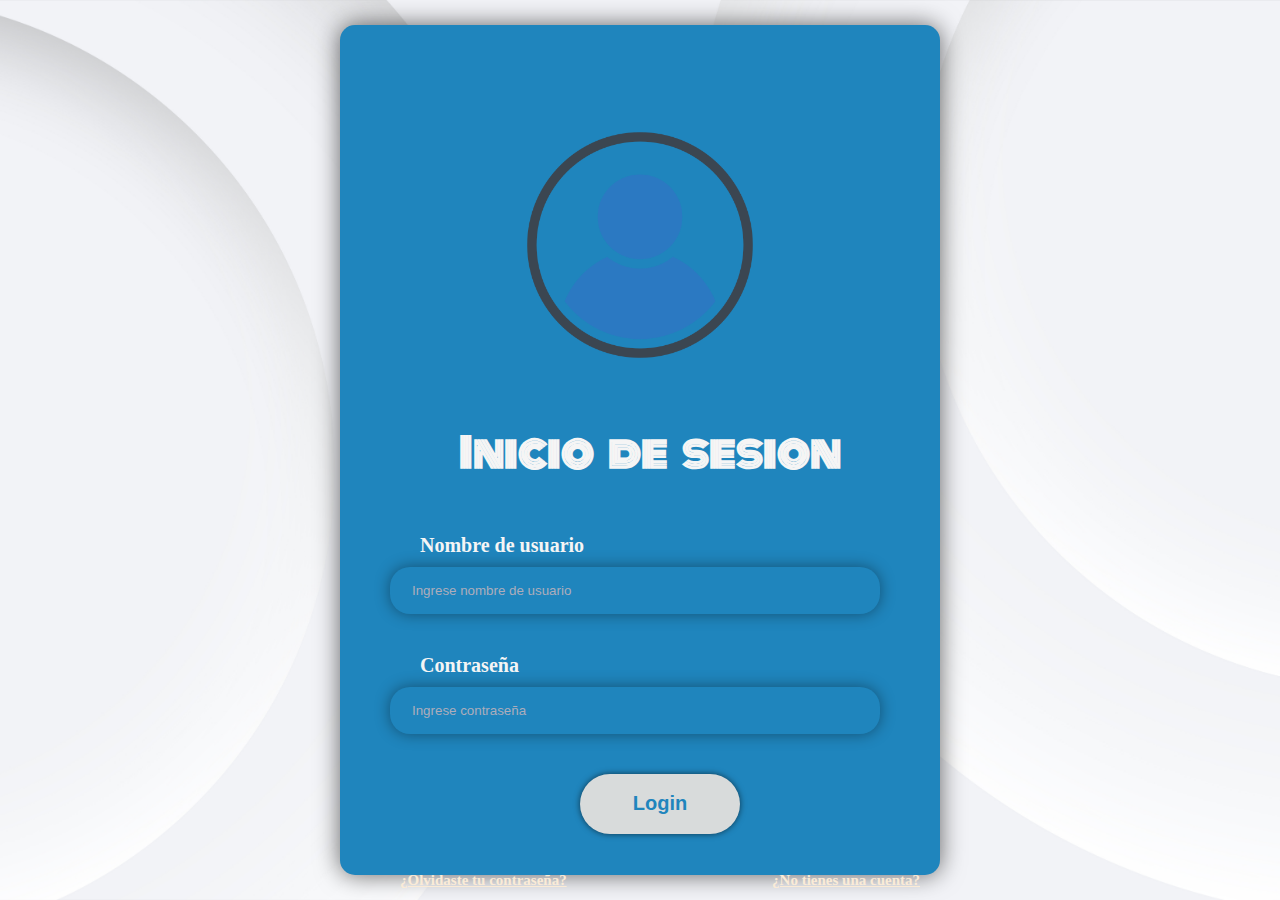
<file: login.html>
<!DOCTYPE html>
<html lang="en">
<head>
    <meta charset="UTF-8">
    <link href="https://cdn.jsdelivr.net/npm/bootstrap@5.3.8/dist/css/bootstrap.min.css" rel="stylesheet" integrity="sha384-sRIl4kxILFvY47J16cr9ZwB07vP4J8+LH7qKQnuqkuIAvNWLzeN8tE5YBujZqJLB" crossorigin="anonymous">
    <script src="https://cdn.jsdelivr.net/npm/bootstrap@5.3.8/dist/js/bootstrap.bundle.min.js" integrity="sha384-FKyoEForCGlyvwx9Hj09JcYn3nv7wiPVlz7YYwJrWVcXK/BmnVDxM+D2scQbITxI" crossorigin="anonymous"></script>
    <link rel="stylesheet" href="stylelogin.css">
    <meta name="viewport" content="width=device-width, initial-scale=1.0">
    <title>Document</title>
</head>
<body>

    <div class="loginbox">
        <div class="imagensola"><img src="img/avatar.png" class="avatar" alt="Avatar Image"></div>
        <h1 class="titulo">Inicio de sesion</h1>
        <form class="formulario">
            <p>Nombre de usuario</p>
            <input type="text" name="" placeholder="Ingrese nombre de usuario" class="inputt">
            <p>Contraseña</p>
            <input type="password" name="" placeholder="Ingrese contraseña" class="inputt">
            
            <div class="boton-container"><input type="submit" name="" value="Login" class="botonlogin"></div>
            <br>
            
            <div class="preguntas">
            <a href="#" class="preg1">¿Olvidaste tu contraseña?</a>
            <a href="#" class="preg2">¿No tienes una cuenta?</a>
            </div>


        </form>
    </div>

    
</body>
</html>
</file>
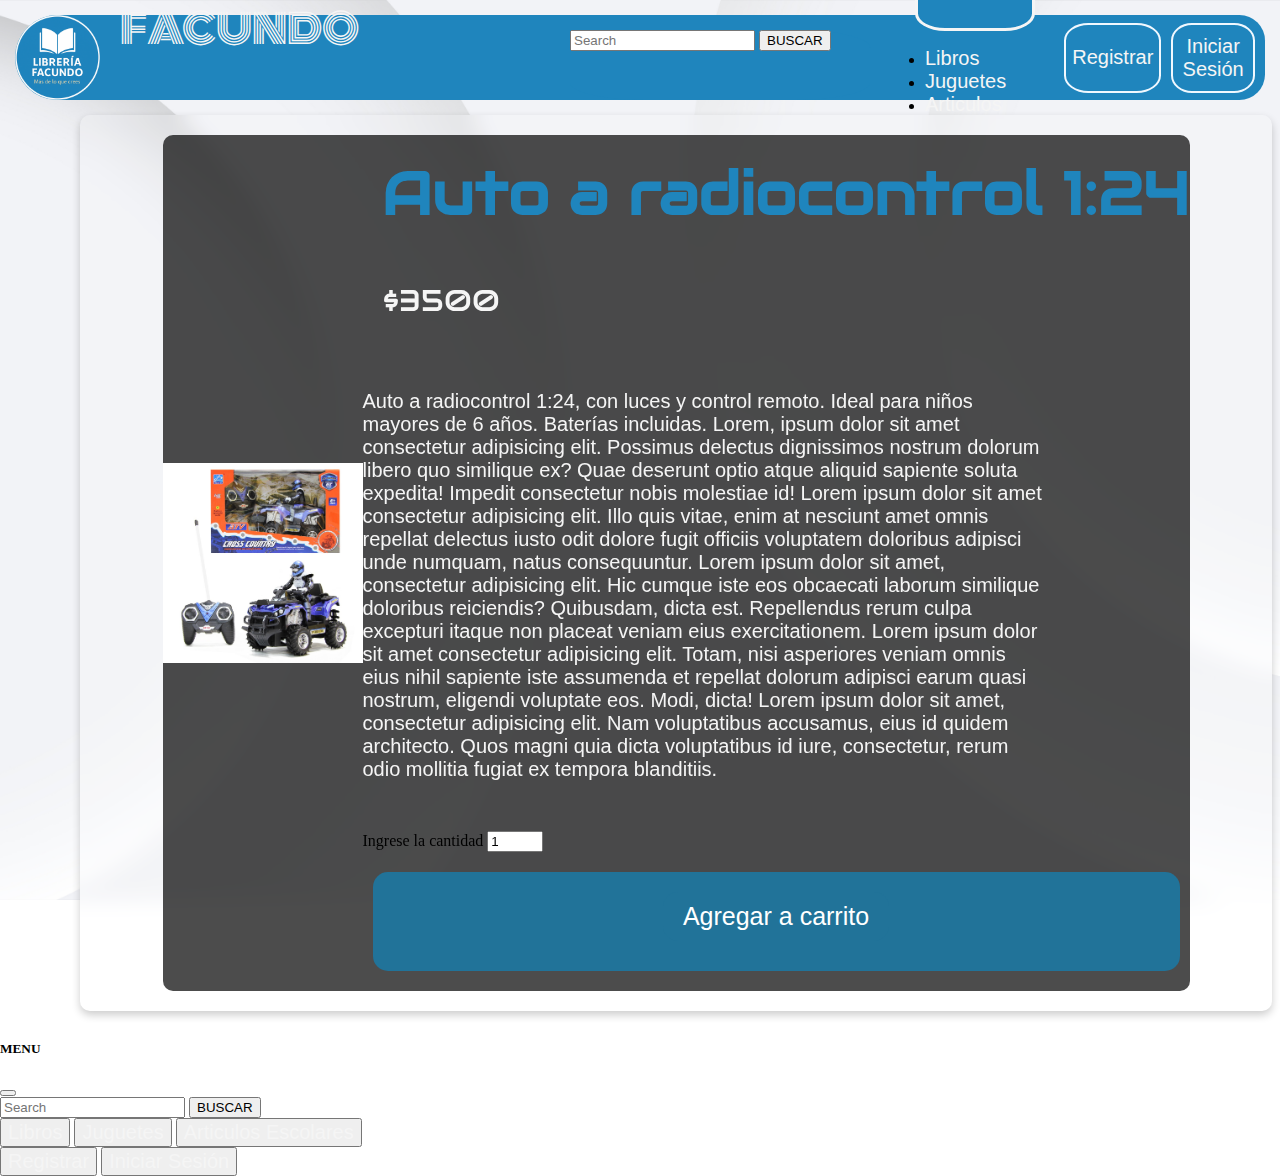
<file: paginaproducto.html>
<!DOCTYPE html>
<html lang="es">

<head>
    <link href="https://cdn.jsdelivr.net/npm/bootstrap@5.3.8/dist/css/bootstrap.min.css" rel="stylesheet"
        integrity="sha384-sRIl4kxILFvY47J16cr9ZwB07vP4J8+LH7qKQnuqkuIAvNWLzeN8tE5YBujZqJLB" crossorigin="anonymous">
    <script src="https://cdn.jsdelivr.net/npm/bootstrap@5.3.8/dist/js/bootstrap.bundle.min.js"
        integrity="sha384-FKyoEForCGlyvwx9Hj09JcYn3nv7wiPVlz7YYwJrWVcXK/BmnVDxM+D2scQbITxI" crossorigin="anonymous">
    </script>
    <link rel="stylesheet" href="stylepaginaproducto.css">
    <meta charset="UTF-8">
    <meta name="viewport" content="width=device-width, initial-scale=1.0">
    <title>Clase 9</title>
</head>

<body>




    <div class="barra">
        <div><img src="img/logo.png" alt="logo" class="logo"></div>
        <div class="titulo">
            <p>LIBRERIA FACUNDO</p>
        </div>

        <div class="buscadorr">
            <form class="d-flex buscador" role="search">
                <input class="form-control me-2" type="search" placeholder="Search" aria-label="Search" />
                <button class="btn btn-outline-success botonbuscador" type="submit">BUSCAR</button>
            </form>
        </div>


        <div class="divbotones">
            <div class="dropdown">
                <button class="btn btn-secondary dropdown-toggle productos" type="button" data-bs-toggle="dropdown"
                    aria-expanded="false">
                    Productos
                </button>
                <ul class="dropdown-menu">
                    <li><a class="dropdown-item" href="#">Libros</a></li>
                    <li><a class="dropdown-item" href="#">Juguetes </a></li>
                    <li><a class="dropdown-item" href="#">Articulos Escolares</a></li>
                </ul>
            </div>

            <button class="registrar"><a href="registro.html">Registrar</a></button>
            <button class="login"><a href="login.html">Iniciar Sesión</a></button>
        </div>



        <div class="menuresponsive">
            <button class="btnicon " type="button" data-bs-toggle="offcanvas" data-bs-target="#offcanvasWithBothOptions"
                aria-controls="offcanvasWithBothOptions">
                <div class="divicon"> <img class="iconn" src="icon.svg" alt="menu"></div>
            </button>


        </div>

    </div>






    <div class="tarjeta">
        <div class="card-body cuerpotarjeta">
            <img src="img/1.jpg" class="card-img-top imagencarrusel" alt="...">


            <div class="descripcion">
                <div>
                    <h5 class="card-title  tituloproducto ">Auto a radiocontrol 1:24</h5>
                </div>
                <div class="precioproductodiv">
                    <p class="card-text precioproducto">$3500</p>
                </div>
                <div class="descripcionproducto">
                    <p class="card-text descripcionproducto">Auto a radiocontrol 1:24, con luces y control remoto.
                        Ideal para niños mayores de 6 años. Baterías incluidas. Lorem, ipsum dolor sit amet
                        consectetur
                        adipisicing elit. Possimus delectus dignissimos nostrum dolorum libero quo similique ex?
                        Quae
                        deserunt optio atque aliquid sapiente soluta expedita! Impedit consectetur nobis molestiae
                        id!
                        Lorem ipsum dolor sit amet consectetur adipisicing elit. Illo quis vitae, enim at nesciunt
                        amet
                        omnis repellat delectus iusto odit dolore fugit officiis voluptatem doloribus adipisci unde
                        numquam, natus consequuntur. Lorem ipsum dolor sit amet, consectetur adipisicing elit. Hic
                        cumque iste eos obcaecati laborum similique doloribus reiciendis? Quibusdam, dicta est.
                        Repellendus rerum culpa excepturi itaque non placeat veniam eius exercitationem. Lorem ipsum
                        dolor sit amet consectetur adipisicing elit. Totam, nisi asperiores veniam omnis eius nihil
                        sapiente iste assumenda et repellat dolorum adipisci earum quasi nostrum, eligendi voluptate
                        eos. Modi, dicta! Lorem ipsum dolor sit amet, consectetur adipisicing elit. Nam voluptatibus
                        accusamus, eius id quidem architecto. Quos magni quia dicta voluptatibus id iure,
                        consectetur,
                        rerum odio mollitia fugiat ex tempora blanditiis.</p>
                </div>

                <div class="input-group input-group-lg cantidad">
                    <span class="input-group-text" id="inputGroup-sizing-lg">Ingrese la cantidad</span>
                    <input type="number" class="form-control cantidad1" aria-label="Sizing example input"
                        aria-describedby="inputGroup-sizing-lg" step="1" min="1" value="1" max="10">
                </div>

                <div class="botoncomprar"><a href="#" class="btn btn-primary botoncomprar">Agregar a carrito</a></div>

            </div>
        </div>


    </div>









    <!-- Offcanvas responsive -->
    <div class="offcanvas offcanvas-start tablamenu" data-bs-scroll="true" tabindex="-1" id="offcanvasWithBothOptions"
        aria-labelledby="offcanvasWithBothOptionsLabel">



        <div>

            <div class="offcanvas-header">
                <h5 class="offcanvas-title" id="offcanvasWithBothOptionsLabel">MENU</h5>
                <button type="button" class="btn-close" data-bs-dismiss="offcanvas" aria-label="Close"></button>
            </div>

            <div class="buscador2">
                <form class="d-flex buscador2" role="search">
                    <input class="form-control me-2" type="search" placeholder="Search" aria-label="Search" />
                    <button class="btn btn-outline-success botonbuscador2" type="submit">BUSCAR</button>
                </form>
            </div>


            <div class="itemsresponsive">
                <button class=" linksresponsive "> <a href="#">Libros</a></button>
                <button class=" linksresponsive "><a href="#">Juguetes</a></button>
                <button class=" linksresponsive "><a href="#">Articulos Escolares</a></button>
            </div>

        </div>

        <div class="registroinicioresponsive">
            <button class="registrorespon"><a href="registro.html">Registrar</a></button>
            <button class="loginrespon"><a href="login.html">Iniciar Sesión</a></button>
        </div>

    </div>


</body>

</html>
</file>
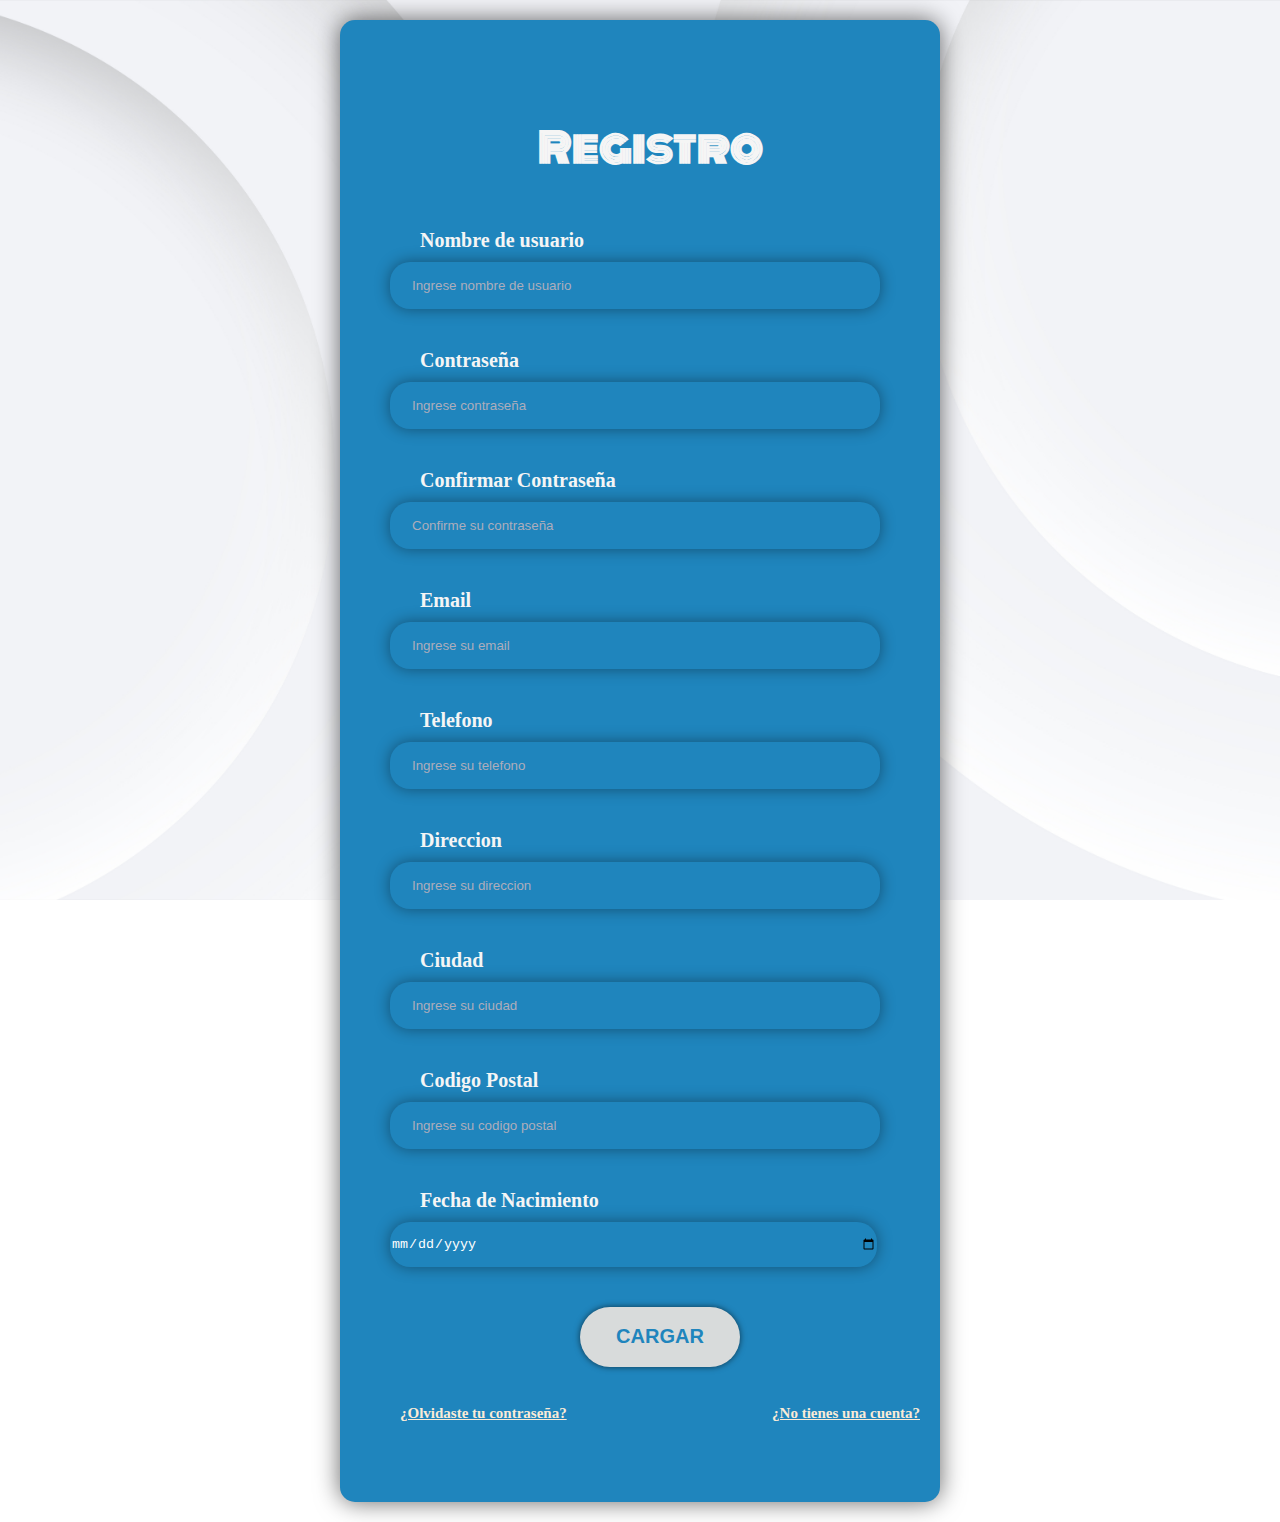
<file: registro.html>
<!DOCTYPE html>
<html lang="en">
<head>
    <meta charset="UTF-8">
    <link href="https://cdn.jsdelivr.net/npm/bootstrap@5.3.8/dist/css/bootstrap.min.css" rel="stylesheet" integrity="sha384-sRIl4kxILFvY47J16cr9ZwB07vP4J8+LH7qKQnuqkuIAvNWLzeN8tE5YBujZqJLB" crossorigin="anonymous">
    <script src="https://cdn.jsdelivr.net/npm/bootstrap@5.3.8/dist/js/bootstrap.bundle.min.js" integrity="sha384-FKyoEForCGlyvwx9Hj09JcYn3nv7wiPVlz7YYwJrWVcXK/BmnVDxM+D2scQbITxI" crossorigin="anonymous"></script>
    <link rel="stylesheet" href="styleregistro.css">
    <meta name="viewport" content="width=device-width, initial-scale=1.0">
    <title>Document</title>
</head>
<body>


    <!--Terminando de editar la pagina de registro 29/9/25-->

    <div class="registrobox">
        <h1 class="titulo">Registro</h1>
        <form class="formulario">
            <p>Nombre de usuario</p>
            <input type="text" name="" placeholder="Ingrese nombre de usuario" class="inputt">
            <p>Contraseña</p>
            <input type="password" name="" placeholder="Ingrese contraseña" class="inputt">
            <p>Confirmar Contraseña</p>
            <input type="password" name="" placeholder="Confirme su contraseña" class="inputt">
            <p>Email</p>
            <input type="email" name="" placeholder="Ingrese su email" class="inputt">
            <p>Telefono</p>
            <input type="tel" name="" placeholder="Ingrese su telefono" class="inputt">
            <p>Direccion</p>
            <input type="text" name="" placeholder="Ingrese su direccion" class="inputt">
            <p>Ciudad</p>
            <input type="text" name="" placeholder="Ingrese su ciudad" class="inputt">
            <p>Codigo Postal</p>
            <input type="text" name="" placeholder="Ingrese su codigo postal" class="inputt">
            <p>Fecha de Nacimiento</p>
            <input type="date" name="" placeholder="Ingrese su fecha de nacimiento" class="inputt">
            <div class="boton-container"><input type="submit" name="" value="CARGAR" class="botonlogin"></div>
            <br>
            
            <div class="preguntas">
            <a href="#" class="preg1">¿Olvidaste tu contraseña?</a>
            <a href="#" class="preg2">¿No tienes una cuenta?</a>
            </div>


        </form>
    </div>

    
</body>
</html>
</file>
<file: style.css>
@font-face {
    font-family: "Monoton";
    src: url("Monoton.ttf");
}



body {
    background-image: url("img/fondo.jpg");
    background-size: cover;
    background-position: center;
    background-attachment: fixed;
    height: 100vh;
    width: 100%;
    margin: 0;
    padding: 0;
    box-sizing: border-box;
}

img {
    width: 200px;
    border: 2px solid black;
}

.imagenes {
    margin-top: 20px;
    display: flex;
    flex-wrap: wrap;
    row-gap: 10px;
    column-gap: 10px;
    justify-content: center;
    align-items: center;
}

/* Barra de navegación */

.logo {
    height: 85px;
    width: 85px;
    border: none;
    display: flex;
    align-items: center;
    justify-content: left;
}

.barra {
    height: 85px;
    width: auto;
    display: flex;
    background-color: rgb(229, 229, 230);
    border-radius: 30px;
    border-top-left-radius: 50px;
    border-bottom-left-radius: 50px;
    background-color: #1f85bd;
    margin: 15px;
}

.divbotones {
    margin-left: auto;
    display: flex;
    justify-content: right;
    align-items: center;
    margin-right: 10px;
}


.productos {
    height: 70px;
    width: 120px;
    border-radius: 25%;
    margin-left: 30px;
    background-color: #1f85bd;
    color: whitesmoke;
    border-color: aliceblue;
    border: 3px;
    border-style: solid;
}

.registrar {
    height: 70px;
    width: 100px;
    border-radius: 25%;
    margin-left: 10px;
    background-color: #1f85bd;
    color: whitesmoke;
    border-color: aliceblue;
    border-style: solid;
}

.login {
    height: 70px;
    width: 100px;
    border-radius: 25%;
    margin-left: 10px;
    background-color: #1f85bd;
    color: whitesmoke;
    border-color: aliceblue;
    border-style: solid;

}

button {
    cursor: pointer;

}

button:hover {
    background-color: rgb(3, 59, 92);
}

button:active {
    background-color: rgb(0, 36, 57);
}

a {
    text-decoration: none;
    color: whitesmoke;
    font-size: 20px;
    font-family: Arial, Helvetica, sans-serif;
}

.titulo {
    font-size: 40px;
    color: whitesmoke;
    font-family: "Monoton";
    display: flex;
    align-items: center;
    margin-left: 20px;
    display: flex;
    justify-content: center;
    align-items: end;

}




.contenedordeimagenes {
    display: flex;
    justify-content: center;
    align-items: center;
    margin-top: 20px;
    margin-bottom: 30px;
}


h1 {
    text-align: center;
    font-family: "Monoton";
    font-size: 50px;
    color: white;
    margin-top: 20px;
    margin-left: 20px;
    margin-right: 20px;
    background-color: #1f85bd;
    border-radius: 50px;
    box-shadow: 0 0 15px rgba(0, 0, 0, 0.5);
}


.buscador {
    height: 70px;
    width: 300px;
    border-radius: 25%;
    margin: 15px;
    background-color: #1f85bd;
    color: whitesmoke;
    align-items: center;
    justify-content: left;
    margin-left: 200px;
}



.vermas {
    height: 300px;
    width: 150px;
    border-radius: 10px;
    background-color: #1f85bd;
    color: whitesmoke;
    border-color: aliceblue;
    border-style: solid;
    display: flex;
    align-items: center;
    justify-content: center;
    margin: 10px;
}

.tarjeta {
    box-shadow: 0 0 15px rgba(0, 0, 0, 0.5);
}


.banner {
    margin: 20px;
    display: flex;
    justify-content: center;
    align-items: center;
    box-shadow: 0 0 15px rgba(0, 0, 0, 0.5);
    border-radius: 30px !important;
}

.carousel-inner,
.carousel-item,
.carousel-item>img {
    border-radius: 30px !important;
}


.iconn {
    height: 50px;
    width: 50px;
    border: none;
    background-color: transparent;
}

.menuresponsive {
    margin-left: 0px;
    margin-right: 5px;
    display: flex;
    align-items: center;
    justify-content: center;
}

.btnicon {
    background-color: transparent;
    border: none;
}



@media (max-width: 600px) {

    .barra {
        height: 100px;
        width: 90%;
    }


    .logo {
        width: 100px;
        height: 100px;
    }

    .titulo {
        display: none;

    }

    .productos {
        display: none;
    }

    .registrar {
        display: none;
    }

    .login {
        display: none;

    }

    .buscadorr {
        display: none;

    }

    .botonbuscador {
        display: none;
    }

    .botonbuscador2 {
        background-color: darkgreen;
        color: white;
    }

    .tarjeta {
        width: 45%;
    }

    .card {
        width: 45%;
    }

    .loginrespon {
        color: whitesmoke;
        border: solid whitesmoke;
        border-radius: 20px;
        padding: 10px;
    }

    .registrorespon {
        color: whitesmoke;
        border: solid whitesmoke;
        border-radius: 20px;
        padding: 10px;
    }

    .registroinicioresponsive {
        display: flex;
        flex-direction: row;
        align-items: end;
        gap: 10px;
        margin-top: 20px;
        margin-bottom: 20px;
        align-items: center;
        justify-content: center;
    }

    .itemsresponsive {
        display: flex;
        flex-direction: column;
        align-items: center;
        gap: 10px;
        margin-top: 20px;
        margin-bottom: 20px;
        align-items: center;
        justify-content: center;
    }


    .linksresponsive {

        color: whitesmoke;
        display: flex;
        flex-direction: column;
        align-items: center;
        margin-top: 8px;
        margin-bottom: 8px;
        align-items: center;
        justify-content: center;
        border: solid whitesmoke;
        padding-left: 50px;
        padding-right: 50px;
        padding-top: 10px;
        padding-bottom: 10px;

    }

    .tablamenu {
        background-color: #1f85bd;
        display: flex;
        justify-content: space-between;
        flex-direction: column;
    }


    button {
        color: whitesmoke;
        background-color: #1f85bd
    }


    .contenedordeimagenes {
        display: flex;
        justify-content: center;
        align-items: center;
        gap: 20px;
        margin-top: 20px;
        flex-wrap: wrap;
        margin-bottom: 30px;
    }

    /*Era el buscador en la barra principal que al final la cambie por el buscador en offcanvas*/
    /*
.buscador {
   margin: 0px;
   display: flex;
   flex-wrap: wrap;
    justify-content: center;
    align-items: center;
    width: 70%;
    margin-top: 15px;
    margin-left: 15px;
}

.botonbuscador {
    width: 90%;
    margin-right: 10px;
}
*/

}




@media (min-width: 600px) {

    .menuresponsive {
        display: none;
    }

    .tarjeta {
        width: 300px;
        height: auto;
    }

    .imagencarrusel {
        height: 400px;
        object-fit: contain;
    }
}
</file>
<file: articulosescolaresstyle.css>
@font-face {
    font-family: "Monoton";
    src: url("Monoton.ttf");
}



body {
    background-image: url("img/fondo.jpg");
    background-size: cover;
    background-position: center;
    background-attachment: fixed;
    height: 100vh;
    width: 100%;
    margin: 0;
    padding: 0;
    box-sizing: border-box;
}

img {
    width: 200px;
    border: 2px solid black;
}

.imagenes {
    margin-top: 20px;
    display: flex;
    flex-wrap: wrap;
    row-gap: 10px;
    column-gap: 10px;
    justify-content: center;
    align-items: center;
}

/* Barra de navegación */

.logo {
    height: 85px;
    width: 85px;
    border: none;
    display: flex;
    align-items: center;
    justify-content: left;
}

.barra {
    height: 85px;
    width: auto;
    display: flex;
    background-color: rgb(229, 229, 230);
    border-radius: 30px;
    border-top-left-radius: 50px;
    border-bottom-left-radius: 50px;
    background-color: #1f85bd;
    margin: 15px;
}

.divbotones {
    margin-left: auto;
    display: flex;
    justify-content: right;
    align-items: center;
    margin-right: 10px;
}


.productos {
    height: 70px;
    width: 120px;
    border-radius: 25%;
    margin-left: 30px;
    background-color: #1f85bd;
    color: whitesmoke;
    border-color: aliceblue;
    border: 3px;
    border-style: solid;
}

.registrar {
    height: 70px;
    width: 100px;
    border-radius: 25%;
    margin-left: 10px;
    background-color: #1f85bd;
    color: whitesmoke;
    border-color: aliceblue;
    border-style: solid;
}

.login {
    height: 70px;
    width: 100px;
    border-radius: 25%;
    margin-left: 10px;
    background-color: #1f85bd;
    color: whitesmoke;
    border-color: aliceblue;
    border-style: solid;

}

button {
    cursor: pointer;

}

button:hover {
    background-color: rgb(3, 59, 92);
}

button:active {
    background-color: rgb(0, 36, 57);
}

a {
    text-decoration: none;
    color: whitesmoke;
    font-size: 20px;
    font-family: Arial, Helvetica, sans-serif;
}

.titulo {
    font-size: 40px;
    color: whitesmoke;
    font-family: "Monoton";
    display: flex;
    align-items: center;
    margin-left: 20px;
    display: flex;
    justify-content: center;
    align-items: end;

}




.contenedordeimagenes {
    display: flex;
    flex-wrap: wrap;
    justify-content: center;
    align-items: center;
    margin-top: 20px;
    margin-bottom: 30px;
}


h1 {
    text-align: center;
    font-family: "Monoton";
    font-size: 50px;
    color: white;
    margin-top: 20px;
    margin-left: 20px;
    margin-right: 20px;
    background-color: #1f85bd;
    border-radius: 50px;
    box-shadow: 0 0 15px rgba(0, 0, 0, 0.5);
}


.buscador {
    height: 70px;
    width: 300px;
    border-radius: 25%;
    margin: 15px;
    background-color: #1f85bd;
    color: whitesmoke;
    align-items: center;
    justify-content: left;
    margin-left: 200px;
}



.vermas {
    height: 300px;
    width: 150px;
    border-radius: 10px;
    background-color: #1f85bd;
    color: whitesmoke;
    border-color: aliceblue;
    border-style: solid;
    display: flex;
    align-items: center;
    justify-content: center;
    margin: 10px;
}

.tarjeta {
    box-shadow: 0 0 15px rgba(0, 0, 0, 0.5);
    width: 20%;
    margin: 20px;
}





.carousel-inner,
.carousel-item,
.carousel-item>img {
    border-radius: 30px !important;
}


.iconn {
    height: 50px;
    width: 50px;
    border: none;
    background-color: transparent;
}

.menuresponsive {
    margin-left: 0px;
    margin-right: 5px;
    display: flex;
    align-items: center;
    justify-content: center;
}

.btnicon {
    background-color: transparent;
    border: none;
}



@media (max-width: 600px) {

    .barra {
        height: 100px;
        width: 90%;
    }


    .logo {
        width: 100px;
        height: 100px;
    }

    .titulo {
        display: none;

    }

    .productos {
        display: none;
    }

    .registrar {
        display: none;
    }

    .login {
        display: none;

    }

    .buscadorr {
        display: none;

    }

    .botonbuscador {
        display: none;
    }

    .botonbuscador2 {
        background-color: darkgreen;
        color: white;
    }

    .tarjeta {
        width: 45%;
    }

    .card {
        width: 45%;
    }

    .loginrespon {
        color: whitesmoke;
        border: solid whitesmoke;
        border-radius: 20px;
        padding: 10px;
    }

    .registrorespon {
        color: whitesmoke;
        border: solid whitesmoke;
        border-radius: 20px;
        padding: 10px;
    }

    .registroinicioresponsive {
        display: flex;
        flex-direction: row;
        align-items: end;
        gap: 10px;
        margin-top: 20px;
        margin-bottom: 20px;
        align-items: center;
        justify-content: center;
    }

    .itemsresponsive {
        display: flex;
        flex-direction: column;
        align-items: center;
        gap: 10px;
        margin-top: 20px;
        margin-bottom: 20px;
        align-items: center;
        justify-content: center;
    }


    .linksresponsive {

        color: whitesmoke;
        display: flex;
        flex-direction: column;
        align-items: center;
        margin-top: 8px;
        margin-bottom: 8px;
        align-items: center;
        justify-content: center;
        border: solid whitesmoke;
        padding-left: 50px;
        padding-right: 50px;
        padding-top: 10px;
        padding-bottom: 10px;

    }

    .tablamenu {
        background-color: #1f85bd;
        display: flex;
        justify-content: space-between;
        flex-direction: column;
    }


    button {
        color: whitesmoke;
        background-color: #1f85bd
    }


    .contenedordeimagenes {
        display: flex;
        justify-content: center;
        align-items: center;
        gap: 20px;
        margin-top: 20px;
        flex-wrap: wrap;
        margin-bottom: 30px;
    }

    /*Era el buscador en la barra principal que al final la cambie por el buscador en offcanvas*/
    /*
.buscador {
   margin: 0px;
   display: flex;
   flex-wrap: wrap;
    justify-content: center;
    align-items: center;
    width: 70%;
    margin-top: 15px;
    margin-left: 15px;
}

.botonbuscador {
    width: 90%;
    margin-right: 10px;
}
*/

}




@media (min-width: 600px) {

    .menuresponsive {
        display: none;
    }

    .tarjeta {
        width: 300px;
        height: auto;
    }

    .imagencarrusel {
        height: 400px;
        object-fit: contain;
    }
}
</file>
<file: juguetesstyle.css>
@font-face {
    font-family: "Monoton";
    src: url("Monoton.ttf");
}



body {
    background-image: url("img/fondo.jpg");
    background-size: cover;
    background-position: center;
    background-attachment: fixed;
    height: 100vh;
    width: 100%;
    margin: 0;
    padding: 0;
    box-sizing: border-box;
}

img {
    width: 200px;
    border: 2px solid black;
}

.imagenes {
    margin-top: 20px;
    display: flex;
    flex-wrap: wrap;
    row-gap: 10px;
    column-gap: 10px;
    justify-content: center;
    align-items: center;
}

/* Barra de navegación */

.logo {
    height: 85px;
    width: 85px;
    border: none;
    display: flex;
    align-items: center;
    justify-content: left;
}

.barra {
    height: 85px;
    width: auto;
    display: flex;
    background-color: rgb(229, 229, 230);
    border-radius: 30px;
    border-top-left-radius: 50px;
    border-bottom-left-radius: 50px;
    background-color: #1f85bd;
    margin: 15px;
}

.divbotones {
    margin-left: auto;
    display: flex;
    justify-content: right;
    align-items: center;
    margin-right: 10px;
}


.productos {
    height: 70px;
    width: 120px;
    border-radius: 25%;
    margin-left: 30px;
    background-color: #1f85bd;
    color: whitesmoke;
    border-color: aliceblue;
    border: 3px;
    border-style: solid;
}

.registrar {
    height: 70px;
    width: 100px;
    border-radius: 25%;
    margin-left: 10px;
    background-color: #1f85bd;
    color: whitesmoke;
    border-color: aliceblue;
    border-style: solid;
}

.login {
    height: 70px;
    width: 100px;
    border-radius: 25%;
    margin-left: 10px;
    background-color: #1f85bd;
    color: whitesmoke;
    border-color: aliceblue;
    border-style: solid;

}

button {
    cursor: pointer;

}

button:hover {
    background-color: rgb(3, 59, 92);
}

button:active {
    background-color: rgb(0, 36, 57);
}

a {
    text-decoration: none;
    color: whitesmoke;
    font-size: 20px;
    font-family: Arial, Helvetica, sans-serif;
}

.titulo {
    font-size: 40px;
    color: whitesmoke;
    font-family: "Monoton";
    display: flex;
    align-items: center;
    margin-left: 20px;
    display: flex;
    justify-content: center;
    align-items: end;

}




.contenedordeimagenes {
    display: flex;
    flex-wrap: wrap;
    justify-content: center;
    align-items: center;
    margin-top: 20px;
    margin-bottom: 30px;
}


h1 {
    text-align: center;
    font-family: "Monoton";
    font-size: 50px;
    color: white;
    margin-top: 20px;
    margin-left: 20px;
    margin-right: 20px;
    background-color: #1f85bd;
    border-radius: 50px;
    box-shadow: 0 0 15px rgba(0, 0, 0, 0.5);
}


.buscador {
    height: 70px;
    width: 300px;
    border-radius: 25%;
    margin: 15px;
    background-color: #1f85bd;
    color: whitesmoke;
    align-items: center;
    justify-content: left;
    margin-left: 200px;
}



.vermas {
    height: 300px;
    width: 150px;
    border-radius: 10px;
    background-color: #1f85bd;
    color: whitesmoke;
    border-color: aliceblue;
    border-style: solid;
    display: flex;
    align-items: center;
    justify-content: center;
    margin: 10px;
}

.tarjeta {
    box-shadow: 0 0 15px rgba(0, 0, 0, 0.5);
    width: 20%;
    margin: 20px;
}





.carousel-inner,
.carousel-item,
.carousel-item>img {
    border-radius: 30px !important;
}


.iconn {
    height: 50px;
    width: 50px;
    border: none;
    background-color: transparent;
}

.menuresponsive {
    margin-left: 0px;
    margin-right: 5px;
    display: flex;
    align-items: center;
    justify-content: center;
}

.btnicon {
    background-color: transparent;
    border: none;
}



@media (max-width: 600px) {

    .barra {
        height: 100px;
        width: 90%;
    }


    .logo {
        width: 100px;
        height: 100px;
    }

    .titulo {
        display: none;

    }

    .productos {
        display: none;
    }

    .registrar {
        display: none;
    }

    .login {
        display: none;

    }

    .buscadorr {
        display: none;

    }

    .botonbuscador {
        display: none;
    }

    .botonbuscador2 {
        background-color: darkgreen;
        color: white;
    }

    .tarjeta {
        width: 45%;
    }

    .card {
        width: 45%;
    }

    .loginrespon {
        color: whitesmoke;
        border: solid whitesmoke;
        border-radius: 20px;
        padding: 10px;
    }

    .registrorespon {
        color: whitesmoke;
        border: solid whitesmoke;
        border-radius: 20px;
        padding: 10px;
    }

    .registroinicioresponsive {
        display: flex;
        flex-direction: row;
        align-items: end;
        gap: 10px;
        margin-top: 20px;
        margin-bottom: 20px;
        align-items: center;
        justify-content: center;
    }

    .itemsresponsive {
        display: flex;
        flex-direction: column;
        align-items: center;
        gap: 10px;
        margin-top: 20px;
        margin-bottom: 20px;
        align-items: center;
        justify-content: center;
    }


    .linksresponsive {

        color: whitesmoke;
        display: flex;
        flex-direction: column;
        align-items: center;
        margin-top: 8px;
        margin-bottom: 8px;
        align-items: center;
        justify-content: center;
        border: solid whitesmoke;
        padding-left: 50px;
        padding-right: 50px;
        padding-top: 10px;
        padding-bottom: 10px;

    }

    .tablamenu {
        background-color: #1f85bd;
        display: flex;
        justify-content: space-between;
        flex-direction: column;
    }


    button {
        color: whitesmoke;
        background-color: #1f85bd
    }


    .contenedordeimagenes {
        display: flex;
        justify-content: center;
        align-items: center;
        gap: 20px;
        margin-top: 20px;
        flex-wrap: wrap;
        margin-bottom: 30px;
    }

    /*Era el buscador en la barra principal que al final la cambie por el buscador en offcanvas*/
    /*
.buscador {
   margin: 0px;
   display: flex;
   flex-wrap: wrap;
    justify-content: center;
    align-items: center;
    width: 70%;
    margin-top: 15px;
    margin-left: 15px;
}

.botonbuscador {
    width: 90%;
    margin-right: 10px;
}
*/

}




@media (min-width: 600px) {

    .menuresponsive {
        display: none;
    }

    .tarjeta {
        width: 300px;
        height: auto;
    }

    .imagencarrusel {
        height: 400px;
        object-fit: contain;
    }
}
</file>
<file: librosstyle.css>
@font-face {
    font-family: "Monoton";
    src: url("Monoton.ttf");
}



body {
    background-image: url("img/fondo.jpg");
    background-size: cover;
    background-position: center;
    background-attachment: fixed;
    height: 100vh;
    width: 100%;
    margin: 0;
    padding: 0;
    box-sizing: border-box;
}

img {
    width: 200px;
    border: 2px solid black;
}

.imagenes {
    margin-top: 20px;
    display: flex;
    flex-wrap: wrap;
    row-gap: 10px;
    column-gap: 10px;
    justify-content: center;
    align-items: center;
}

/* Barra de navegación */

.logo {
    height: 85px;
    width: 85px;
    border: none;
    display: flex;
    align-items: center;
    justify-content: left;
}

.barra {
    height: 85px;
    width: auto;
    display: flex;
    background-color: rgb(229, 229, 230);
    border-radius: 30px;
    border-top-left-radius: 50px;
    border-bottom-left-radius: 50px;
    background-color: #1f85bd;
    margin: 15px;
}

.divbotones {
    margin-left: auto;
    display: flex;
    justify-content: right;
    align-items: center;
    margin-right: 10px;
}


.productos {
    height: 70px;
    width: 120px;
    border-radius: 25%;
    margin-left: 30px;
    background-color: #1f85bd;
    color: whitesmoke;
    border-color: aliceblue;
    border: 3px;
    border-style: solid;
}

.registrar {
    height: 70px;
    width: 100px;
    border-radius: 25%;
    margin-left: 10px;
    background-color: #1f85bd;
    color: whitesmoke;
    border-color: aliceblue;
    border-style: solid;
}

.login {
    height: 70px;
    width: 100px;
    border-radius: 25%;
    margin-left: 10px;
    background-color: #1f85bd;
    color: whitesmoke;
    border-color: aliceblue;
    border-style: solid;

}

button {
    cursor: pointer;

}

button:hover {
    background-color: rgb(3, 59, 92);
}

button:active {
    background-color: rgb(0, 36, 57);
}

a {
    text-decoration: none;
    color: whitesmoke;
    font-size: 20px;
    font-family: Arial, Helvetica, sans-serif;
}

.titulo {
    font-size: 40px;
    color: whitesmoke;
    font-family: "Monoton";
    display: flex;
    align-items: center;
    margin-left: 20px;
    display: flex;
    justify-content: center;
    align-items: end;

}




.contenedordeimagenes {
    display: flex;
    flex-wrap: wrap;
    justify-content: center;
    align-items: center;
    margin-top: 20px;
    margin-bottom: 30px;
}


h1 {
    text-align: center;
    font-family: "Monoton";
    font-size: 50px;
    color: white;
    margin-top: 20px;
    margin-left: 20px;
    margin-right: 20px;
    background-color: #1f85bd;
    border-radius: 50px;
    box-shadow: 0 0 15px rgba(0, 0, 0, 0.5);
}


.buscador {
    height: 70px;
    width: 300px;
    border-radius: 25%;
    margin: 15px;
    background-color: #1f85bd;
    color: whitesmoke;
    align-items: center;
    justify-content: left;
    margin-left: 200px;
}



.vermas {
    height: 300px;
    width: 150px;
    border-radius: 10px;
    background-color: #1f85bd;
    color: whitesmoke;
    border-color: aliceblue;
    border-style: solid;
    display: flex;
    align-items: center;
    justify-content: center;
    margin: 10px;
}

.tarjeta {
    box-shadow: 0 0 15px rgba(0, 0, 0, 0.5);
    width: 20%;
    margin: 20px;
}





.carousel-inner,
.carousel-item,
.carousel-item>img {
    border-radius: 30px !important;
}


.iconn {
    height: 50px;
    width: 50px;
    border: none;
    background-color: transparent;
}

.menuresponsive {
    margin-left: 0px;
    margin-right: 5px;
    display: flex;
    align-items: center;
    justify-content: center;
}

.btnicon {
    background-color: transparent;
    border: none;
}



@media (max-width: 600px) {

    .barra {
        height: 100px;
        width: 90%;
    }


    .logo {
        width: 100px;
        height: 100px;
    }

    .titulo {
        display: none;

    }

    .productos {
        display: none;
    }

    .registrar {
        display: none;
    }

    .login {
        display: none;

    }

    .buscadorr {
        display: none;

    }

    .botonbuscador {
        display: none;
    }

    .botonbuscador2 {
        background-color: darkgreen;
        color: white;
    }

    .tarjeta {
        width: 45%;
    }

    .card {
        width: 45%;
    }

    .loginrespon {
        color: whitesmoke;
        border: solid whitesmoke;
        border-radius: 20px;
        padding: 10px;
    }

    .registrorespon {
        color: whitesmoke;
        border: solid whitesmoke;
        border-radius: 20px;
        padding: 10px;
    }

    .registroinicioresponsive {
        display: flex;
        flex-direction: row;
        align-items: end;
        gap: 10px;
        margin-top: 20px;
        margin-bottom: 20px;
        align-items: center;
        justify-content: center;
    }

    .itemsresponsive {
        display: flex;
        flex-direction: column;
        align-items: center;
        gap: 10px;
        margin-top: 20px;
        margin-bottom: 20px;
        align-items: center;
        justify-content: center;
    }


    .linksresponsive {

        color: whitesmoke;
        display: flex;
        flex-direction: column;
        align-items: center;
        margin-top: 8px;
        margin-bottom: 8px;
        align-items: center;
        justify-content: center;
        border: solid whitesmoke;
        padding-left: 50px;
        padding-right: 50px;
        padding-top: 10px;
        padding-bottom: 10px;

    }

    .tablamenu {
        background-color: #1f85bd;
        display: flex;
        justify-content: space-between;
        flex-direction: column;
    }


    button {
        color: whitesmoke;
        background-color: #1f85bd
    }


    .contenedordeimagenes {
        display: flex;
        justify-content: center;
        align-items: center;
        gap: 20px;
        margin-top: 20px;
        flex-wrap: wrap;
        margin-bottom: 30px;
    }

    /*Era el buscador en la barra principal que al final la cambie por el buscador en offcanvas*/
    /*
.buscador {
   margin: 0px;
   display: flex;
   flex-wrap: wrap;
    justify-content: center;
    align-items: center;
    width: 70%;
    margin-top: 15px;
    margin-left: 15px;
}

.botonbuscador {
    width: 90%;
    margin-right: 10px;
}
*/

}




@media (min-width: 600px) {

    .menuresponsive {
        display: none;
    }

    .tarjeta {
        width: 300px;
        height: auto;
    }

    .imagencarrusel {
        height: 400px;
        object-fit: contain;
    }
}
</file>
<file: stylelogin.css>
@font-face {
    font-family: "Monoton";
    src: url("Monoton.ttf");
}

body {
    background-image: url("img/fondo.jpg");
    background-size: cover;
    background-position: center;
    background-attachment: fixed;
    height: 100vh;
    width: 100%;
    margin: 0;
    padding: 0;
    box-sizing: border-box;
}

.titulo {
    font-size: 40px;
    color: whitesmoke;
    font-family: "Monoton";
    display: flex;
    align-items: center;
    margin-left: 20px;
    display: flex;
    justify-content: center;
    align-items: end;
    word-spacing: 10px;

}

.loginbox {
    width: 600px;
    height: 850px;
    background: #1f85bd;
    color: whitesmoke;
    top: 50%;
    left: 50%;
    position: absolute;
    transform: translate(-50%, -50%);
    box-sizing: border-box;
    padding: 70px 30px;
    border-radius: 15px;
    box-shadow: 0 0px 25px rgba(0, 0, 0, 0.6);
}

.avatar {
    width: 300px;
    height: 300px;
    border-radius: 50%;
    top: -30px;
}

.formulario {
    width: 100%;
    margin-top: 40px;
    margin-left: 20px;
}

.inputt {
    width: 90%;
    height: 45px;
    margin-bottom: 20px;
    border: none;
    background-color: #1f85bd;
    box-shadow:     0 0 15px rgba(0, 0, 0, 0.4);
    border-radius: 20px;
    color: #ffffff;
}

.botonlogin {
    width: 160px;
    height: 60px;
    background: #d8dbdb;
    border: none;
    border-radius: 50px;
    color: #1f85bd;
    cursor: pointer;
    margin-top: 20px;
    box-shadow:     0 0 6px rgba(0, 0, 0, 0.6);
    font-weight: bold;
    font-size: 20px;
}

.boton-container {
    display: flex;
    justify-content: center;
    align-items: center;
}

.imagensola {
    display: flex;
    justify-content: center;
    align-items: center;
}

::placeholder {
  color: rgb(173, 173, 187);
  font-size: 1em;
    padding-left: 20px;
}

p {
    margin: 10px 0 0;
    padding: 10px;
    font-weight: bold;
    font-size: 20px;
    margin-left: 20px;
}

.preg2 {
    margin: 10px 0 0;
    padding: 10px;
    font-weight: bold;
    font-size: 15px;
    justify-content: right;
    color: antiquewhite;
}
.preg1 {
    margin: 10px 0 0;
    padding: 10px;
    font-weight: bold;
    font-size: 15px;
    justify-content: left;
    color: antiquewhite;
}

.preguntas {
    display: flex;
    justify-content: space-between;
    align-items: center;
}
</file>
<file: stylepaginaproducto.css>
@font-face {
    font-family: "Monoton";
    src: url("Monoton.ttf");
}


@font-face {
    font-family: "Audiowide";
    src: url("Audiowide.ttf");
}

body {
    background-image: url("img/fondo.jpg");
    background-size: cover;
    background-position: center;
    background-attachment: fixed;
    height: 100vh;
    width: 100%;
    margin: 0;
    padding: 0;
    box-sizing: border-box;
}

img {
    width: 200px;
    border: 2px solid black;
}

.imagenes {
    margin-top: 20px;
    display: flex;
    flex-wrap: wrap;
    row-gap: 10px;
    column-gap: 10px;
    justify-content: center;
    align-items: center;
}

/* Barra de navegación */

.logo {
    height: 85px;
    width: 85px;
    border: none;
    display: flex;
    align-items: center;
    justify-content: left;
}

.barra {
    height: 85px;
    width: auto;
    display: flex;
    background-color: rgb(229, 229, 230);
    border-radius: 30px;
    border-top-left-radius: 50px;
    border-bottom-left-radius: 50px;
    background-color: #1f85bd;
    margin: 15px;
}

.divbotones {
    margin-left: auto;
    display: flex;
    justify-content: right;
    align-items: center;
    margin-right: 10px;
}


.productos {
    height: 70px;
    width: 120px;
    border-radius: 25%;
    margin-left: 30px;
    background-color: #1f85bd;
    color: whitesmoke;
    border-color: aliceblue;
    border: 3px;
    border-style: solid;
}

.registrar {
    height: 70px;
    width: 100px;
    border-radius: 25%;
    margin-left: 10px;
    background-color: #1f85bd;
    color: whitesmoke;
    border-color: aliceblue;
    border-style: solid;
}

.login {
    height: 70px;
    width: 100px;
    border-radius: 25%;
    margin-left: 10px;
    background-color: #1f85bd;
    color: whitesmoke;
    border-color: aliceblue;
    border-style: solid;

}

button {
    cursor: pointer;

}

button:hover {
    background-color: rgb(3, 59, 92);
}

button:active {
    background-color: rgb(0, 36, 57);
}

a {
    text-decoration: none;
    color: whitesmoke;
    font-size: 20px;
    font-family: Arial, Helvetica, sans-serif;
}

.titulo {
    font-size: 40px;
    color: whitesmoke;
    font-family: "Monoton";
    display: flex;
    align-items: center;
    margin-left: 20px;
    display: flex;
    justify-content: center;
    align-items: end;

}


.buscador {
    height: 70px;
    width: 300px;
    border-radius: 25%;
    margin: 15px;
    background-color: #1f85bd;
    color: whitesmoke;
    align-items: center;
    justify-content: left;
    margin-left: 200px;
}


.iconn {
    height: 50px;
    width: 50px;
    border: none;
    background-color: transparent;
}

.menuresponsive {
    margin-left: 0px;
    margin-right: 5px;
    display: flex;
    align-items: center;
    justify-content: center;
}


.tituloproducto {
    font-size: 60px;
    color: #1f85bd;
    font-family: "Audiowide";
    display: flex;
    align-items: center;
    margin-left: 20px;
    display: flex;
    justify-content: center;
    align-items: end;
    margin-top: 20px;
    margin-bottom: 20px;

}

.precioproducto {

    font-size: 30px;
    color: whitesmoke;
    font-family: "Audiowide";
    display: flex;
    align-items: center;
    margin-left: 20px;
    display: flex;
    justify-content: center;
    align-items: end;
    margin-top: 20px;
    margin-bottom: 20px;

}

.precioproducto {

    font-size: 30px;
    color: whitesmoke;
    font-family: "Audiowide";
    display: flex;
    align-items: center;
    justify-content: center;
    margin-left: 20px;
    display: flex;
    margin-top: 20px;
    margin-bottom: 20px;

}

.precioproductodiv {

    display: flex;
    justify-content: left;
}

.cuerpotarjeta {
    background-color: rgba(0, 0, 0, 0.7);
    border-radius: 10px;
    border: none;
    display: flex;
    justify-content: center;
    align-items: center;
}


.descripcion {
    display: flex;
    flex-direction: column;
    gap: 10px;
    /* Espacio opcional entre los elementos */
}

.descripcionproducto {
    font-size: 20px;
    color: whitesmoke;
    font-family: Arial, Helvetica, sans-serif;
    display: flex;
    align-items: center;
    justify-content: center;
    display: flex;
    margin-top: 20px;
    margin-bottom: 20px;
    margin-right: 20px;
    width: 700PX;

}

.tarjeta {
    display: flex;
    justify-content: center;
    align-items: center;
    border: none;
    border-radius: 10px;
    margin-bottom: 30px;
    margin-left: 80px;
    padding: 20px;
    box-shadow: 0 4px 8px rgba(0, 0, 0, 0.2);
    background-color: rgba(255, 255, 255, 0.1);
    backdrop-filter: blur(10px);
    width: 90%;
}


.botoncomprar {
    background-color: rgb(33, 115, 153);
    color: white;
    font-size: 25px;
    border-radius: 15px;
    padding: 10px 20px;
    text-align: center;
    text-decoration: none;
    display: inline-block;
    margin-top: 10px;
    margin-bottom: 20px;
    border: none;
    cursor: pointer;
    margin-right: 10px;
    margin-left: 10px;

}

.imagencarrusel {
    height: 600px;
    object-fit: contain;
    border: none;
}

.contenedordeimagenes {
    border: none;
    display: flex;
    justify-content: center;
    align-items: center;
    gap: 20px;
    margin-top: 20px;
    flex-wrap: wrap;
    margin-bottom: 30px;
}

.cantidad {
    width: 60%;
}













@media (max-width: 600px) {

    .barra {
        height: 100px;
        width: 90%;
    }


    .logo {
        width: 100px;
        height: 100px;
    }

    .titulo {
        display: none;

    }

    .productos {
        display: none;
    }

    .registrar {
        display: none;
    }

    .login {
        display: none;

    }

    .buscadorr {
        display: none;

    }

    .botonbuscador {
        display: none;
    }

    .botonbuscador2 {
        background-color: darkgreen;
        color: white;
    }





    .loginrespon {
        color: whitesmoke;
        border: solid whitesmoke;
        border-radius: 20px;
        padding: 10px;
    }

    .registrorespon {
        color: whitesmoke;
        border: solid whitesmoke;
        border-radius: 20px;
        padding: 10px;
    }

    .registroinicioresponsive {
        display: flex;
        flex-direction: row;
        align-items: end;
        gap: 10px;
        margin-top: 20px;
        margin-bottom: 20px;
        align-items: center;
        justify-content: center;
    }

    .itemsresponsive {
        display: flex;
        flex-direction: column;
        align-items: center;
        gap: 10px;
        margin-top: 20px;
        margin-bottom: 20px;
        align-items: center;
        justify-content: center;
    }


    .linksresponsive {

        color: whitesmoke;
        display: flex;
        flex-direction: column;
        align-items: center;
        margin-top: 8px;
        margin-bottom: 8px;
        align-items: center;
        justify-content: center;
        border: solid whitesmoke;
        padding-left: 50px;
        padding-right: 50px;
        padding-top: 10px;
        padding-bottom: 10px;

    }

    .tablamenu {
        background-color: #1f85bd;
        display: flex;
        justify-content: space-between;
        flex-direction: column;
    }


    button {
        color: whitesmoke;
        background-color: #1f85bd
    }


    .tarjeta {
        display: flex;
        flex-direction: column;
        align-items: center;
        text-align: center;
        width: 95%;
        margin-left: 10px;
    }

    .cuerpotarjeta {
        display: flex;
        flex-direction: column;
        align-items: center;
        width: 100%;
    }

    .imagencarrusel {
        width: 100%;
        height: auto;
        max-width: 300px;
        width: 100%;
        height: auto;
        object-fit: contain;
        border: none;
        max-width: none;
        /* Asegura que no haya límite de ancho */
    }

    .descripcion {
        width: 100%;
        align-items: center;
    }

    .tituloproducto {
        font-size: 40px;
        margin-left: 0px;
        text-align: center;
    }

    .descripcionproducto {
        font-size: 18px;
        margin-left: 0px;
        text-align: center;
        width: 90%;
        margin: 0px;
    }

    .cantidad {
        width: 80%;
    }

}




@media (min-width: 600px) {

    .menuresponsive {
        display: none;
    }


}
</file>
<file: styleregistro.css>
@font-face {
    font-family: "Monoton";
    src: url("Monoton.ttf");
}

body {
    background-image: url("img/fondo.jpg");
    background-size: cover;
    background-position: center;
    background-attachment: fixed;
    width: 100%;
    margin: 0;
    padding: 0;
    box-sizing: border-box;
    display: flex;
    align-items: center;
    justify-content: center;
}

.titulo {
    font-size: 40px;
    color: whitesmoke;
    font-family: "Monoton";
    display: flex;
    align-items: center;
    margin-left: 20px;
    display: flex;
    justify-content: center;
    align-items: end;
    word-spacing: 10px;

}

.registrobox {
    width: 600px;
    background: #1f85bd;
    color: whitesmoke;
    box-sizing: border-box;
    padding: 70px 30px;
    border-radius: 15px;
    box-shadow: 0 0px 25px rgba(0, 0, 0, 0.6);
    margin: 20px;
}

.avatar {
    width: 300px;
    height: 300px;
    border-radius: 50%;
    top: -30px;
}

.formulario {
    width: 100%;
    margin-top: 40px;
    margin-left: 20px;
}

.inputt {
    width: 90%;
    height: 45px;
    margin-bottom: 20px;
    border: none;
    background-color: #1f85bd;
    box-shadow:     0 0 15px rgba(0, 0, 0, 0.4);
    border-radius: 20px;
    color: #ffffff;
}

.botonlogin {
    width: 160px;
    height: 60px;
    background: #d8dbdb;
    border: none;
    border-radius: 50px;
    color: #1f85bd;
    cursor: pointer;
    margin-top: 20px;
    box-shadow:     0 0 6px rgba(0, 0, 0, 0.6);
    font-weight: bold;
    font-size: 20px;
}

.boton-container {
    display: flex;
    justify-content: center;
    align-items: center;
}

.imagensola {
    display: flex;
    justify-content: center;
    align-items: center;
}

::placeholder {
  color: rgb(173, 173, 187);
  font-size: 1em;
    padding-left: 20px;
}

p {
    margin: 10px 0 0;
    padding: 10px;
    font-weight: bold;
    font-size: 20px;
    margin-left: 20px;
}

.preg2 {
    margin: 10px 0 0;
    padding: 10px;
    font-weight: bold;
    font-size: 15px;
    justify-content: right;
    color: antiquewhite;
}
.preg1 {
    margin: 10px 0 0;
    padding: 10px;
    font-weight: bold;
    font-size: 15px;
    justify-content: left;
    color: antiquewhite;
}

.preguntas {
    display: flex;
    justify-content: space-between;
    align-items: center;
}
</file>
